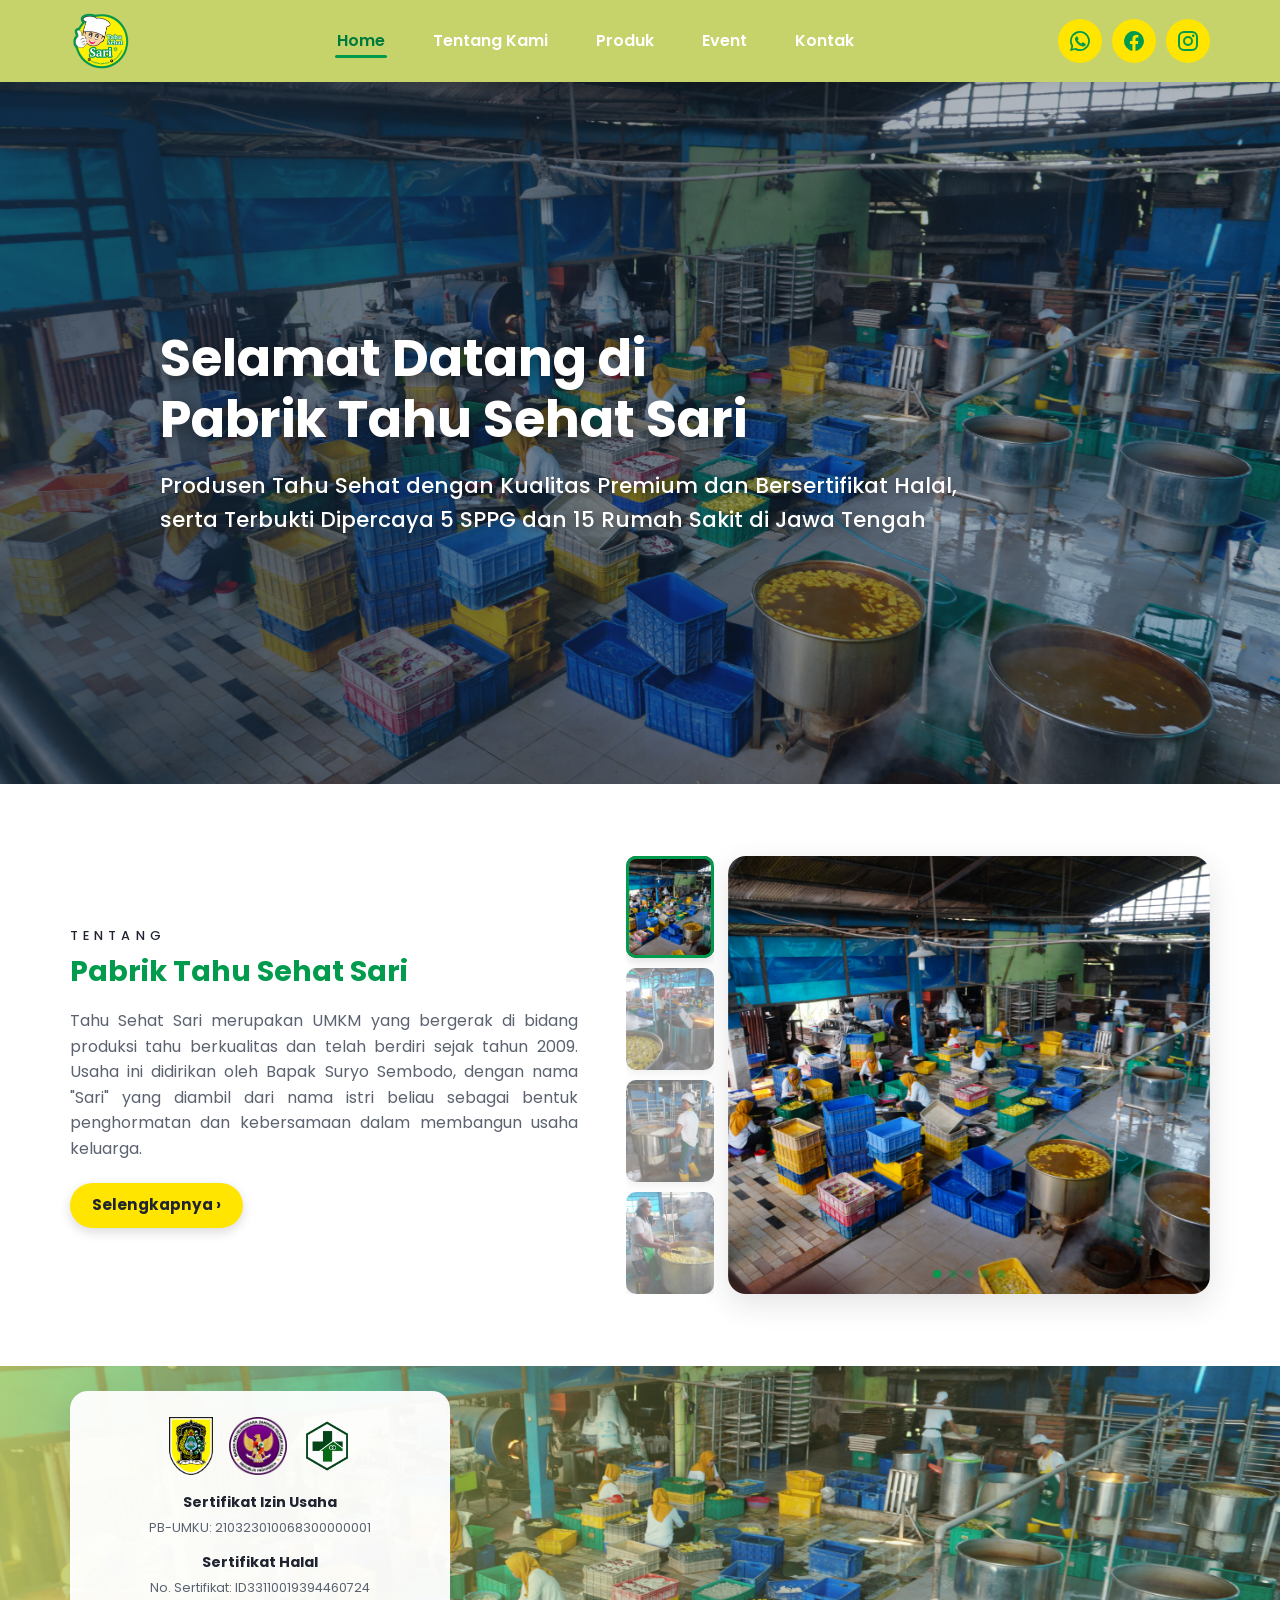
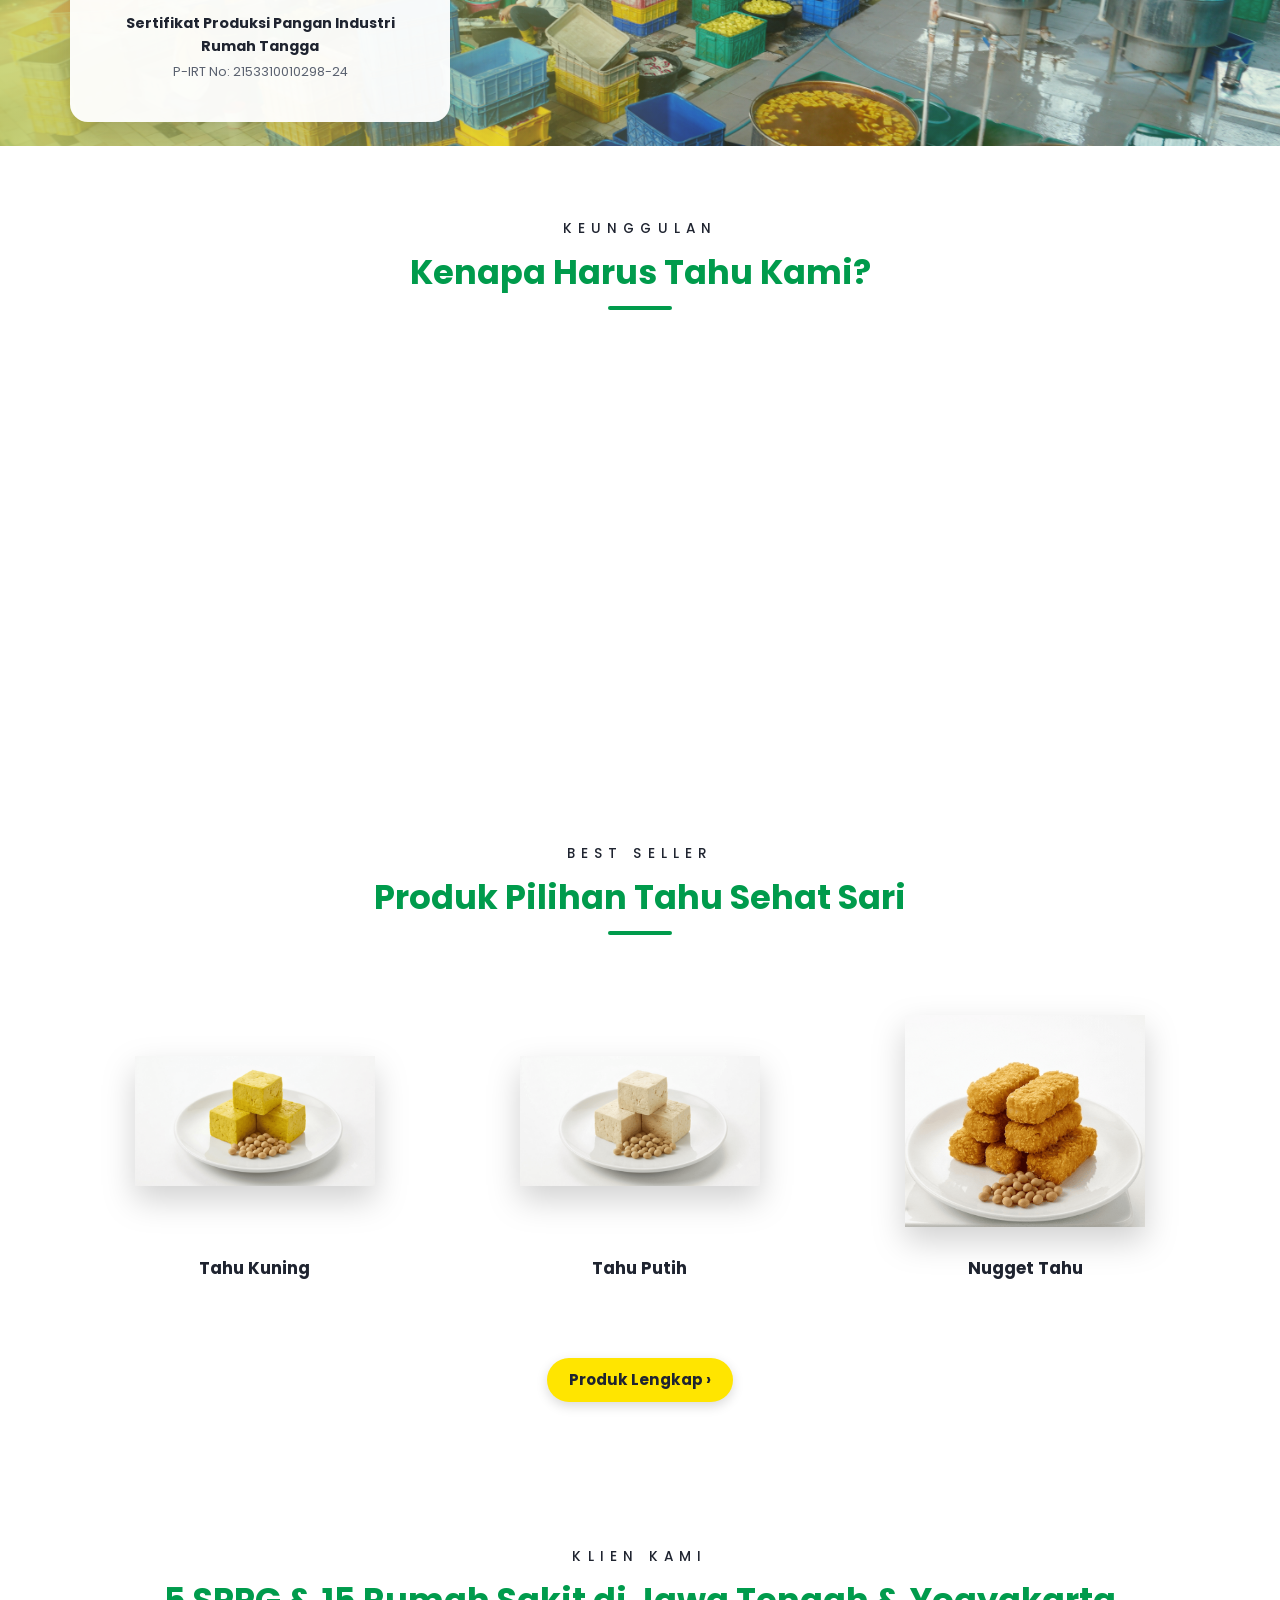
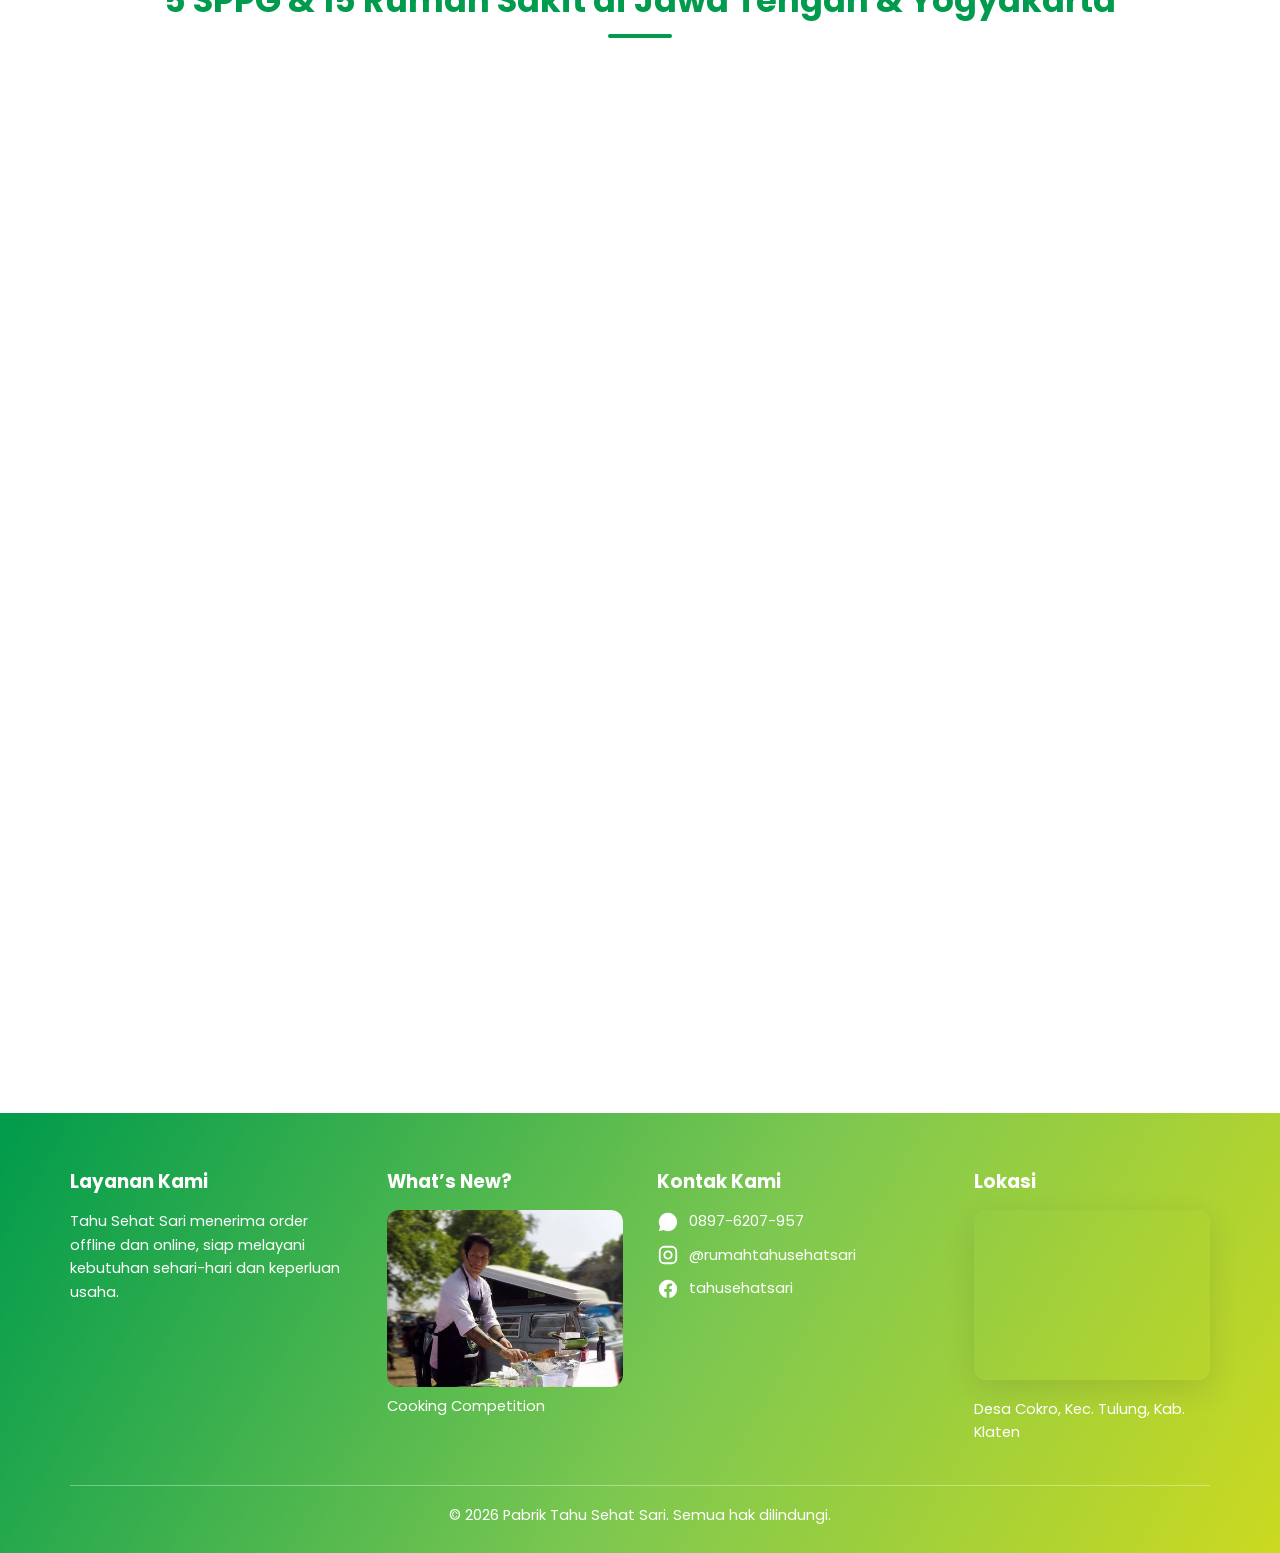
<file: index.html>
<!DOCTYPE html>
<html lang="id">

<head>
  <meta charset="UTF-8" />
  <meta name="viewport" content="width=device-width, initial-scale=1.0" />
  <title>Pabrik Tahu Sehat Sari — Produsen Tahu Sehat Klaten</title>
  <meta name="description"
    content="Pabrik Tahu Sehat Sari, produsen tahu sehat berkualitas premium dan bersertifikat halal di Klaten, Jawa Tengah." />

  <link rel="icon" type="image/png" href="assets/logo-transparent.png" />
  <link rel="preconnect" href="https://fonts.googleapis.com" />
  <link rel="preconnect" href="https://fonts.gstatic.com" crossorigin />
  <link href="https://fonts.googleapis.com/css2?family=Poppins:wght@400;500;600;700&display=swap" rel="stylesheet" />
  <link rel="stylesheet" href="https://cdn.jsdelivr.net/npm/swiper@11/swiper-bundle.min.css" />
  <link rel="stylesheet" href="css/style.css" />
</head>

<body>

  <!-- ================= NAVBAR ================= -->
  <header class="navbar">
    <div class="container navbar__inner">
      <a href="index.html" class="navbar__logo" aria-label="Beranda Tahu Sehat Sari">
        <img src="assets/logo-transparent.png" alt="Logo Tahu Sehat Sari" />
      </a>

      <button class="navbar__toggle" aria-label="Buka menu navigasi" aria-expanded="false">
        <span></span><span></span><span></span>
      </button>

      <nav aria-label="Navigasi utama">
        <ul class="navbar__menu">
          <li><a href="index.html" class="navbar__link active">Home</a></li>
          <li><a href="tentang-kami.html" class="navbar__link">Tentang Kami</a></li>
          <li><a href="produk.html" class="navbar__link">Produk</a></li>
          <li><a href="event.html" class="navbar__link">Event</a></li>
          <li><a href="kontak.html" class="navbar__link">Kontak</a></li>
        </ul>
      </nav>

      <div class="navbar__socials">
        <a class="social-btn" href="https://wa.me/628976207957" target="_blank" rel="noopener" aria-label="WhatsApp">
          <svg viewBox="0 0 24 24" fill="currentColor">
            <path
              d="M12 2a10 10 0 0 0-8.6 15.1L2 22l5-1.3A10 10 0 1 0 12 2Zm0 18.2a8.2 8.2 0 0 1-4.2-1.1l-.3-.2-3 .8.8-2.9-.2-.3A8.2 8.2 0 1 1 12 20.2Zm4.5-6.1c-.2-.1-1.5-.7-1.7-.8-.2-.1-.4-.1-.5.1-.2.2-.6.8-.8 1-.1.2-.3.2-.5.1a6.7 6.7 0 0 1-3.3-2.9c-.3-.4.3-.4.7-1.3.1-.2 0-.4 0-.5l-.8-1.8c-.2-.5-.4-.4-.5-.4h-.5c-.2 0-.5.1-.7.3-.2.3-.9.9-.9 2.2s.9 2.5 1.1 2.7c.1.2 1.9 2.9 4.5 4 1.7.8 2.4.8 3.2.7.5-.1 1.5-.6 1.7-1.2.2-.6.2-1.1.2-1.2 0-.1-.2-.2-.5-.3Z" />
          </svg>
        </a>
        <a class="social-btn" href="https://facebook.com/tahusehatsari" target="_blank" rel="noopener"
          aria-label="Facebook">
          <svg viewBox="0 0 24 24" fill="currentColor">
            <path
              d="M22 12a10 10 0 1 0-11.6 9.9v-7H7.9V12h2.5V9.8c0-2.5 1.5-3.9 3.8-3.9 1.1 0 2.2.2 2.2.2v2.5h-1.3c-1.2 0-1.6.8-1.6 1.6V12h2.8l-.4 2.9h-2.4v7A10 10 0 0 0 22 12Z" />
          </svg>
        </a>
        <a class="social-btn" href="https://instagram.com/rumahtahusehatsari" target="_blank" rel="noopener"
          aria-label="Instagram">
          <svg viewBox="0 0 24 24" fill="none" stroke="currentColor" stroke-width="2">
            <rect x="3" y="3" width="18" height="18" rx="5" />
            <circle cx="12" cy="12" r="4" />
            <circle cx="17.2" cy="6.8" r="1.3" fill="currentColor" stroke="none" />
          </svg>
        </a>
      </div>
    </div>
  </header>

  <main>
    <!-- ================= HERO ================= -->
    <section class="hero">
      <div class="swiper hero__swiper" aria-hidden="true">
        <div class="swiper-wrapper">
          <div class="swiper-slide"><img src="assets/home/DSC08852.jpg" alt="" loading="eager" /></div>
          <div class="swiper-slide"><img src="assets/home/DSC08879.jpg" alt="" loading="lazy" /></div>
          <div class="swiper-slide"><img src="assets/home/DSC08883.jpg" alt="" loading="lazy" /></div>
          <div class="swiper-slide"><img src="assets/home/DSC08884.jpg" alt="" loading="lazy" /></div>
          <div class="swiper-slide"><img src="assets/home/DSC08902.jpg" alt="" loading="lazy" /></div>
        </div>
      </div>

      <div class="container hero__content reveal visible">
        <h1 class="hero__title">Selamat Datang di<br />Pabrik Tahu Sehat Sari</h1>
        <p class="hero__subtitle">
          Produsen Tahu Sehat dengan Kualitas Premium dan Bersertifikat Halal,<br class="hero__br" />
          serta Terbukti Dipercaya 5 SPPG dan 15 Rumah Sakit di Jawa Tengah
        </p>
      </div>
    </section>

    <!-- ================= TENTANG SINGKAT ================= -->
    <section class="section about-brief">
      <div class="container about-brief__grid">
        <div class="reveal">
          <span class="about-brief__eyebrow">Tentang</span>
          <h2 class="about-brief__title">Pabrik Tahu Sehat Sari</h2>
          <p class="about-brief__text">
            Tahu Sehat Sari merupakan UMKM yang bergerak di bidang produksi tahu
            berkualitas dan telah berdiri sejak tahun 2009. Usaha ini didirikan oleh
            Bapak Suryo Sembodo, dengan nama "Sari" yang diambil dari nama istri
            beliau sebagai bentuk penghormatan dan kebersamaan dalam membangun
            usaha keluarga.
          </p>
          <a href="tentang-kami.html" class="btn">Selengkapnya &rsaquo;</a>
        </div>

        <div class="about-brief__media reveal">
          <div class="swiper about-brief__thumbs" aria-label="Thumbnail galeri pabrik">
            <div class="swiper-wrapper">
              <div class="swiper-slide"><img src="assets/home/DSC08852.jpg" alt="" loading="lazy" /></div>
              <div class="swiper-slide"><img src="assets/home/DSC08879.jpg" alt="" loading="lazy" /></div>
              <div class="swiper-slide"><img src="assets/home/DSC08883.jpg" alt="" loading="lazy" /></div>
              <div class="swiper-slide"><img src="assets/home/DSC08884.jpg" alt="" loading="lazy" /></div>
              <div class="swiper-slide"><img src="assets/home/DSC08902.jpg" alt="" loading="lazy" /></div>
            </div>
          </div>

          <div class="swiper about-brief__swiper">
            <div class="swiper-wrapper">
              <div class="swiper-slide"><img src="assets/home/DSC08852.jpg"
                  alt="Proses produksi tahu di Pabrik Tahu Sehat Sari" loading="lazy" /></div>
              <div class="swiper-slide"><img src="assets/home/DSC08879.jpg" alt="Suasana pabrik tahu" loading="lazy" />
              </div>
              <div class="swiper-slide"><img src="assets/home/DSC08883.jpg" alt="Pengemasan tahu" loading="lazy" />
              </div>
              <div class="swiper-slide"><img src="assets/home/DSC08884.jpg" alt="Produksi tahu segar" loading="lazy" />
              </div>
              <div class="swiper-slide"><img src="assets/home/DSC08902.jpg" alt="Area produksi tahu" loading="lazy" />
              </div>
            </div>
            <div class="swiper-pagination"></div>
          </div>
        </div>
      </div>
    </section>

    <!-- ================= BANNER SERTIFIKAT ================= -->
    <section class="cert-banner">
      <img class="cert-banner__bg" src="assets/home/DSC08852.jpg" alt="" loading="lazy" />
      <div class="container">
        <div class="cert-card reveal">
          <div class="cert-card__logos">
            <img src="assets/logo-klaten.png" alt="Logo Izin Usaha" loading="lazy"
              onerror="this.style.display='none'" />
            <img src="assets/logo-bpjph.webp" alt="Logo Halal" loading="lazy" onerror="this.style.display='none'" />
            <img src="assets/logo-dinkes.png" alt="Logo Dinkes" loading="lazy" onerror="this.style.display='none'" />
          </div>
          <div class="cert-card__item">
            <strong>Sertifikat Izin Usaha</strong>
            <span>PB-UMKU: 210323010068300000001</span>
          </div>
          <div class="cert-card__item">
            <strong>Sertifikat Halal</strong>
            <span>No. Sertifikat: ID33110019394460724</span>
          </div>
          <div class="cert-card__item">
            <strong>Sertifikat Produksi Pangan Industri Rumah Tangga</strong>
            <span>P-IRT No: 2153310010298-24</span>
          </div>
        </div>
      </div>
    </section>

    <!-- ================= KEUNGGULAN ================= -->
    <section class="section features">
      <div class="container">
        <span class="section__eyebrow">Keunggulan</span>
        <h2 class="section__title section__title--underline">Kenapa Harus Tahu Kami?</h2>

        <div class="features__grid">
          <article class="feature-card reveal">
            <div class="feature-card__img"><img src="assets/tahu-kuning.jpeg" alt="Tahu kuning" loading="lazy" /></div>
            <h3>Higienis &amp; Tersertifikasi</h3>
            <p>Sehat tanpa bahan pengawet dan memiliki sertifikat Depkes, Halal MUI, dan uji laboratorium akademisi.</p>
          </article>
          <article class="feature-card reveal">
            <div class="feature-card__img"><img src="assets/tahu-putih.jpeg" alt="Tahu putih" loading="lazy" /></div>
            <h3>Tekstur Lembut Alami</h3>
            <p>Tahu memiliki tekstur lembut yang khas dan dibuat menggunakan sumber mata air langsung yang kaya mineral.
            </p>
          </article>
          <article class="feature-card reveal">
            <div class="feature-card__img"><img src="assets/home/DSC08883.jpg" alt="Tenaga produksi terlatih"
                loading="lazy" /></div>
            <h3>Tenaga Produksi Terlatih</h3>
            <p>Diproduksi langsung oleh koki dan pengrajin tahu berpengalaman dan melalui proses pelatihan yang ketat
              sebelum bekerja.</p>
          </article>
          <article class="feature-card reveal">
            <div class="feature-card__img"><img src="assets/home/DSC08902.jpg" alt="Pengemasan steril" loading="lazy" />
            </div>
            <h3>Pengemasan Steril &amp; Aman</h3>
            <p>Menggunakan plastik standar food grade dan proses pengemasan wajib menggunakan masker dan sarung tangan
              steril.</p>
          </article>
        </div>
      </div>
    </section>

    <!-- ================= BEST SELLER ================= -->
    <section class="section products">
      <div class="container">
        <span class="section__eyebrow">Best Seller</span>
        <h2 class="section__title section__title--underline">Produk Pilihan Tahu Sehat Sari</h2>

        <div class="swiper products__swiper">
          <div class="swiper-wrapper">
            <div class="swiper-slide">
              <article class="product-card">
                <img src="assets/gambar-tahu/tahu kuning.png" alt="Tahu Kuning" loading="lazy" />
                <h3>Tahu Kuning</h3>
              </article>
            </div>
            <div class="swiper-slide">
              <article class="product-card">
                <img src="assets/gambar-tahu/tahu putih.png" alt="Tahu Putih" loading="lazy" />
                <h3>Tahu Putih</h3>
              </article>
            </div>
            <div class="swiper-slide">
              <article class="product-card">
                <img src="assets/gambar-tahu/nugget tahu.png" alt="Nugget Tahu" loading="lazy" />
                <h3>Nugget Tahu</h3>
              </article>
            </div>
          </div>
          <div class="swiper-pagination"></div>
          <div class="swiper-button-prev"></div>
          <div class="swiper-button-next"></div>
        </div>

        <a href="produk.html" class="btn">Produk Lengkap &rsaquo;</a>
      </div>
    </section>

    <!-- ================= KLIEN ================= -->
    <section class="section clients">
      <div class="container">
        <span class="section__eyebrow">Klien Kami</span>
        <h2 class="section__title section__title--underline">5 SPPG &amp; 15 Rumah Sakit di Jawa Tengah &amp; Yogyakarta
        </h2>

        <div class="clients__logos reveal">
          <img src="assets/logo-bgn.png" alt="Badan Gizi Nasional" loading="lazy" />
          <img src="assets/logo-kemenkes.png" alt="Lembaga terkait" loading="lazy"
            onerror="this.style.display='none'" />
        </div>

        <div class="clients__grid">
          <div class="client-group reveal">
            <span class="client-group__label">Satuan Pelayanan Pemenuhan Gizi</span>
            <ol>
              <li>SPPG Kabupaten Klaten</li>
              <li>SPPG Kabupaten Boyolali</li>
              <li>SPPG Kota Surakarta</li>
              <li>SPPG Kabupaten Sukoharjo</li>
              <li>SPPG Yogyakarta</li>
            </ol>
          </div>

          <div class="client-group reveal">
            <span class="client-group__label">Wilayah Kabupaten Klaten</span>
            <ol>
              <li>RS. Dr. Soeradji Tirtonegoro (Tegalyoso)</li>
              <li>RS. Islam</li>
              <li>RS. Bagas Waras</li>
              <li>RS. Cakra Husada</li>
            </ol>

            <span class="client-group__label">Wilayah Surakarta</span>
            <ol>
              <li>RSUD. dr. Moewardi</li>
              <li>RS. Islam Surakarta (Yarsis)</li>
              <li>RSUD. Bung Karno</li>
              <li>RS. Universitas Sebelas Maret</li>
              <li>RS. Jiwa Daerah Surakarta</li>
              <li>RSUD. Karanganyar</li>
              <li>RS. Jogjakarta Internasional Hospital</li>
              <li>RSUD. Fatmawati</li>
            </ol>

            <span class="client-group__label">Wilayah Boyolali</span>
            <ol>
              <li>RSUD. Pandan Arang Boyolali</li>
              <li>RS. Islam Boyolali</li>
            </ol>

            <span class="client-group__label">Wilayah Yogyakarta</span>
            <ol>
              <li>Rumah Sakit Umum Pusat dr. Sardjito</li>
            </ol>
          </div>
        </div>
      </div>
    </section>
  </main>

  <!-- ================= FOOTER ================= -->
  <footer class="footer">
    <div class="container footer__grid">
      <div>
        <h3>Layanan Kami</h3>
        <p>Tahu Sehat Sari menerima order offline dan online, siap melayani kebutuhan sehari-hari dan keperluan usaha.
        </p>
      </div>

      <div class="footer__news">
        <h3>What&rsquo;s New?</h3>
        <a href="event.html">
          <img src="assets/event/1a.jpg" alt="Cooking Competition" loading="lazy" />
          <p>Cooking Competition</p>
        </a>
      </div>

      <div>
        <h3>Kontak Kami</h3>
        <ul class="footer__contact">
          <li>
            <svg viewBox="0 0 24 24" fill="currentColor">
              <path d="M12 2a10 10 0 0 0-8.6 15.1L2 22l5-1.3A10 10 0 1 0 12 2Z" />
            </svg>
            <a href="https://wa.me/628976207957" target="_blank" rel="noopener">0897-6207-957</a>
          </li>
          <li>
            <svg viewBox="0 0 24 24" fill="none" stroke="currentColor" stroke-width="2">
              <rect x="3" y="3" width="18" height="18" rx="5" />
              <circle cx="12" cy="12" r="4" />
            </svg>
            <a href="https://instagram.com/rumahtahusehatsari" target="_blank" rel="noopener">@rumahtahusehatsari</a>
          </li>
          <li>
            <svg viewBox="0 0 24 24" fill="currentColor">
              <path
                d="M22 12a10 10 0 1 0-11.6 9.9v-7H7.9V12h2.5V9.8c0-2.5 1.5-3.9 3.8-3.9 1.1 0 2.2.2 2.2.2v2.5h-1.3c-1.2 0-1.6.8-1.6 1.6V12h2.8l-.4 2.9h-2.4v7A10 10 0 0 0 22 12Z" />
            </svg>
            <a href="https://facebook.com/tahusehatsari" target="_blank" rel="noopener">tahusehatsari</a>
          </li>
        </ul>
      </div>

      <div>
        <h3>Lokasi</h3>
        <iframe class="footer__map" title="Lokasi Pabrik Tahu Sehat Sari"
          src="https://www.google.com/maps?q=Pabrik+Tahu+Sari+Cokro+Tulung+Klaten&output=embed" loading="lazy"
          referrerpolicy="no-referrer-when-downgrade"></iframe>
        <p style="margin-top:10px">Desa Cokro, Kec. Tulung, Kab. Klaten</p>
      </div>
    </div>

    <div class="container footer__bottom">
      <p>&copy; <span id="year"></span> Pabrik Tahu Sehat Sari. Semua hak dilindungi.</p>
    </div>
  </footer>

  <script src="https://cdn.jsdelivr.net/npm/swiper@11/swiper-bundle.min.js"></script>
  <script src="js/main.js"></script>
</body>

</html>
</file>
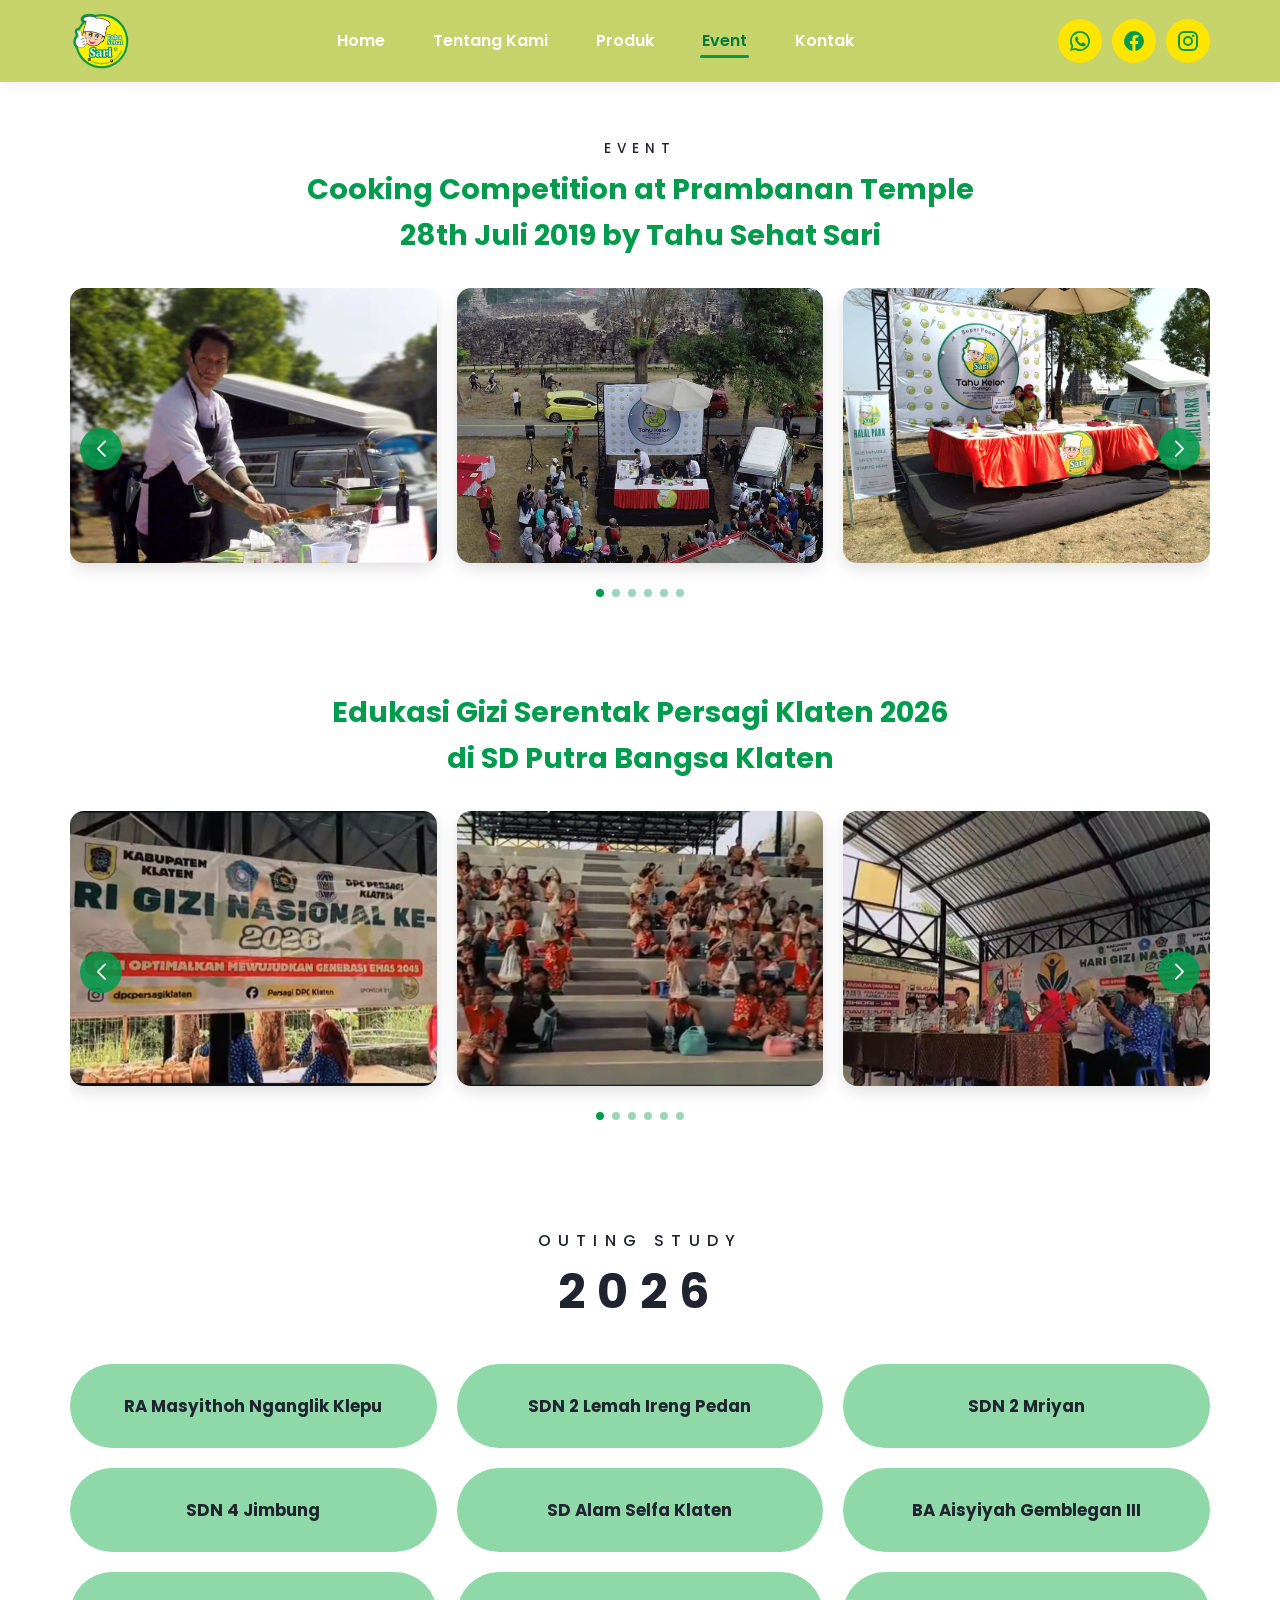
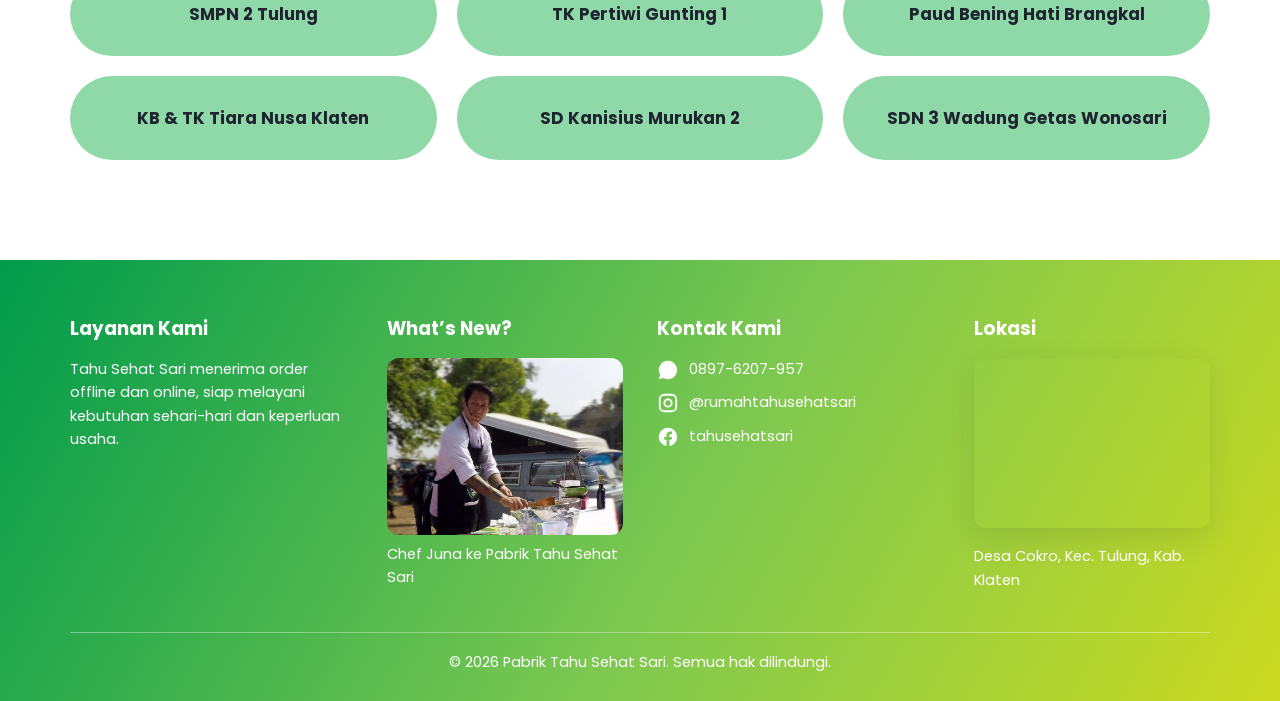
<file: event.html>
<!DOCTYPE html>
<html lang="id">
<head>
  <meta charset="UTF-8" />
  <meta name="viewport" content="width=device-width, initial-scale=1.0" />
  <title>Event — Pabrik Tahu Sehat Sari</title>
  <meta name="description" content="Kegiatan dan event Tahu Sehat Sari: cooking competition, edukasi gizi, dan outing study 2026." />

  <link rel="icon" type="image/png" href="assets/logo-transparent.png" />
  <link rel="preconnect" href="https://fonts.googleapis.com" />
  <link rel="preconnect" href="https://fonts.gstatic.com" crossorigin />
  <link href="https://fonts.googleapis.com/css2?family=Poppins:wght@400;500;600;700&display=swap" rel="stylesheet" />
  <link rel="stylesheet" href="https://cdn.jsdelivr.net/npm/swiper@11/swiper-bundle.min.css" />
  <link rel="stylesheet" href="css/style.css" />
</head>
<body>

  <!-- ================= NAVBAR ================= -->
  <header class="navbar">
    <div class="container navbar__inner">
      <a href="index.html" class="navbar__logo" aria-label="Beranda Tahu Sehat Sari">
        <img src="assets/logo-transparent.png" alt="Logo Tahu Sehat Sari" />
      </a>

      <button class="navbar__toggle" aria-label="Buka menu navigasi" aria-expanded="false">
        <span></span><span></span><span></span>
      </button>

      <nav aria-label="Navigasi utama">
        <ul class="navbar__menu">
          <li><a href="index.html" class="navbar__link">Home</a></li>
          <li><a href="tentang-kami.html" class="navbar__link">Tentang Kami</a></li>
          <li><a href="produk.html" class="navbar__link">Produk</a></li>
          <li><a href="event.html" class="navbar__link active">Event</a></li>
          <li><a href="kontak.html" class="navbar__link">Kontak</a></li>
        </ul>
      </nav>

      <div class="navbar__socials">
        <a class="social-btn" href="https://wa.me/628976207957" target="_blank" rel="noopener" aria-label="WhatsApp">
          <svg viewBox="0 0 24 24" fill="currentColor"><path d="M12 2a10 10 0 0 0-8.6 15.1L2 22l5-1.3A10 10 0 1 0 12 2Zm0 18.2a8.2 8.2 0 0 1-4.2-1.1l-.3-.2-3 .8.8-2.9-.2-.3A8.2 8.2 0 1 1 12 20.2Zm4.5-6.1c-.2-.1-1.5-.7-1.7-.8-.2-.1-.4-.1-.5.1-.2.2-.6.8-.8 1-.1.2-.3.2-.5.1a6.7 6.7 0 0 1-3.3-2.9c-.3-.4.3-.4.7-1.3.1-.2 0-.4 0-.5l-.8-1.8c-.2-.5-.4-.4-.5-.4h-.5c-.2 0-.5.1-.7.3-.2.3-.9.9-.9 2.2s.9 2.5 1.1 2.7c.1.2 1.9 2.9 4.5 4 1.7.8 2.4.8 3.2.7.5-.1 1.5-.6 1.7-1.2.2-.6.2-1.1.2-1.2 0-.1-.2-.2-.5-.3Z"/></svg>
        </a>
        <a class="social-btn" href="https://facebook.com/tahusehatsari" target="_blank" rel="noopener" aria-label="Facebook">
          <svg viewBox="0 0 24 24" fill="currentColor"><path d="M22 12a10 10 0 1 0-11.6 9.9v-7H7.9V12h2.5V9.8c0-2.5 1.5-3.9 3.8-3.9 1.1 0 2.2.2 2.2.2v2.5h-1.3c-1.2 0-1.6.8-1.6 1.6V12h2.8l-.4 2.9h-2.4v7A10 10 0 0 0 22 12Z"/></svg>
        </a>
        <a class="social-btn" href="https://instagram.com/rumahtahusehatsari" target="_blank" rel="noopener" aria-label="Instagram">
          <svg viewBox="0 0 24 24" fill="none" stroke="currentColor" stroke-width="2"><rect x="3" y="3" width="18" height="18" rx="5"/><circle cx="12" cy="12" r="4"/><circle cx="17.2" cy="6.8" r="1.3" fill="currentColor" stroke="none"/></svg>
        </a>
      </div>
    </div>
  </header>

  <main>
    <!-- ================= EVENT 1: COOKING COMPETITION ================= -->
    <section class="event-section">
      <div class="container">
        <span class="section__eyebrow">Event</span>
        <h1 class="event-section__title">
          Cooking Competition at Prambanan Temple<br />
          28th Juli 2019 by Tahu Sehat Sari
        </h1>

        <div class="swiper gallery-swiper">
          <div class="swiper-wrapper">
            <div class="swiper-slide"><img src="assets/event/1a.jpg" alt="Chef Juna memasak di Prambanan" loading="eager" /></div>
            <div class="swiper-slide"><img src="assets/event/1b.jpg" alt="Suasana cooking competition dari atas" loading="lazy" /></div>
            <div class="swiper-slide"><img src="assets/event/1c.jpg" alt="Panggung utama Tahu Kelor Sari" loading="lazy" /></div>
            <div class="swiper-slide"><img src="assets/event/1d.jpg" alt="Demo masak Tahu Sehat Sari" loading="lazy" /></div>
            <div class="swiper-slide"><img src="assets/event/1e.jpg" alt="Peserta cooking competition" loading="lazy" /></div>
            <div class="swiper-slide"><img src="assets/event/1f.jpg" alt="Gerbang acara di kawasan Prambanan" loading="lazy" /></div>
          </div>
          <div class="swiper-pagination"></div>
          <div class="swiper-button-prev"></div>
          <div class="swiper-button-next"></div>
        </div>
      </div>
    </section>

    <!-- ================= EVENT 2: EDUKASI GIZI ================= -->
    <section class="event-section">
      <div class="container">
        <h2 class="event-section__title">
          Edukasi Gizi Serentak Persagi Klaten 2026<br />
          di SD Putra Bangsa Klaten
        </h2>

        <div class="swiper gallery-swiper">
          <div class="swiper-wrapper">
            <div class="swiper-slide"><img src="assets/event/2a.jpg" alt="Spanduk Hari Gizi Nasional 2026" loading="lazy" /></div>
            <div class="swiper-slide"><img src="assets/event/2b.jpg" alt="Peserta edukasi gizi" loading="lazy" /></div>
            <div class="swiper-slide"><img src="assets/event/2c.jpg" alt="Panitia dan tamu undangan" loading="lazy" /></div>
            <div class="swiper-slide"><img src="assets/event/2d.jpg" alt="Banner acara Hari Gizi Nasional" loading="lazy" /></div>
            <div class="swiper-slide"><img src="assets/event/2e.jpg" alt="Kegiatan bersama siswa" loading="lazy" /></div>
            <div class="swiper-slide"><img src="assets/event/2f.jpg" alt="Pembagian paket makanan sehat" loading="lazy" /></div>
          </div>
          <div class="swiper-pagination"></div>
          <div class="swiper-button-prev"></div>
          <div class="swiper-button-next"></div>
        </div>
      </div>
    </section>

    <!-- ================= OUTING STUDY 2026 ================= -->
    <section class="section outing">
      <div class="container">
        <span class="outing__eyebrow">OUTING&nbsp;STUDY</span>
        <p class="outing__year">2026</p>

        <div class="outing__grid">
          <div class="outing__pill reveal">RA Masyithoh Nganglik Klepu</div>
          <div class="outing__pill reveal">SDN 2 Lemah Ireng Pedan</div>
          <div class="outing__pill reveal">SDN 2 Mriyan</div>
          <div class="outing__pill reveal">SDN 4 Jimbung</div>
          <div class="outing__pill reveal">SD Alam Selfa Klaten</div>
          <div class="outing__pill reveal">BA Aisyiyah Gemblegan III</div>
          <div class="outing__pill reveal">SMPN 2 Tulung</div>
          <div class="outing__pill reveal">TK Pertiwi Gunting 1</div>
          <div class="outing__pill reveal">Paud Bening Hati Brangkal</div>
          <div class="outing__pill reveal">KB &amp; TK Tiara Nusa Klaten</div>
          <div class="outing__pill reveal">SD Kanisius Murukan 2</div>
          <div class="outing__pill reveal">SDN 3 Wadung Getas Wonosari</div>
        </div>
      </div>
    </section>
  </main>

  <!-- ================= FOOTER ================= -->
  <footer class="footer">
    <div class="container footer__grid">
      <div>
        <h3>Layanan Kami</h3>
        <p>Tahu Sehat Sari menerima order offline dan online, siap melayani kebutuhan sehari-hari dan keperluan usaha.</p>
      </div>

      <div class="footer__news">
        <h3>What&rsquo;s New?</h3>
        <a href="event.html">
          <img src="assets/event/1a.jpg" alt="Chef Juna ke Pabrik Tahu Sehat Sari" loading="lazy" />
          <p>Chef Juna ke Pabrik Tahu Sehat Sari</p>
        </a>
      </div>

      <div>
        <h3>Kontak Kami</h3>
        <ul class="footer__contact">
          <li>
            <svg viewBox="0 0 24 24" fill="currentColor"><path d="M12 2a10 10 0 0 0-8.6 15.1L2 22l5-1.3A10 10 0 1 0 12 2Z"/></svg>
            <a href="https://wa.me/628976207957" target="_blank" rel="noopener">0897-6207-957</a>
          </li>
          <li>
            <svg viewBox="0 0 24 24" fill="none" stroke="currentColor" stroke-width="2"><rect x="3" y="3" width="18" height="18" rx="5"/><circle cx="12" cy="12" r="4"/></svg>
            <a href="https://instagram.com/rumahtahusehatsari" target="_blank" rel="noopener">@rumahtahusehatsari</a>
          </li>
          <li>
            <svg viewBox="0 0 24 24" fill="currentColor"><path d="M22 12a10 10 0 1 0-11.6 9.9v-7H7.9V12h2.5V9.8c0-2.5 1.5-3.9 3.8-3.9 1.1 0 2.2.2 2.2.2v2.5h-1.3c-1.2 0-1.6.8-1.6 1.6V12h2.8l-.4 2.9h-2.4v7A10 10 0 0 0 22 12Z"/></svg>
            <a href="https://facebook.com/tahusehatsari" target="_blank" rel="noopener">tahusehatsari</a>
          </li>
        </ul>
      </div>

      <div>
        <h3>Lokasi</h3>
        <iframe class="footer__map" title="Lokasi Pabrik Tahu Sehat Sari"
          src="https://www.google.com/maps?q=Pabrik+Tahu+Sari+Cokro+Tulung+Klaten&output=embed"
          loading="lazy" referrerpolicy="no-referrer-when-downgrade"></iframe>
        <p style="margin-top:10px">Desa Cokro, Kec. Tulung, Kab. Klaten</p>
      </div>
    </div>

    <div class="container footer__bottom">
      <p>&copy; <span id="year"></span> Pabrik Tahu Sehat Sari. Semua hak dilindungi.</p>
    </div>
  </footer>

  <script src="https://cdn.jsdelivr.net/npm/swiper@11/swiper-bundle.min.js"></script>
  <script src="js/main.js"></script>
</body>
</html>
</file>
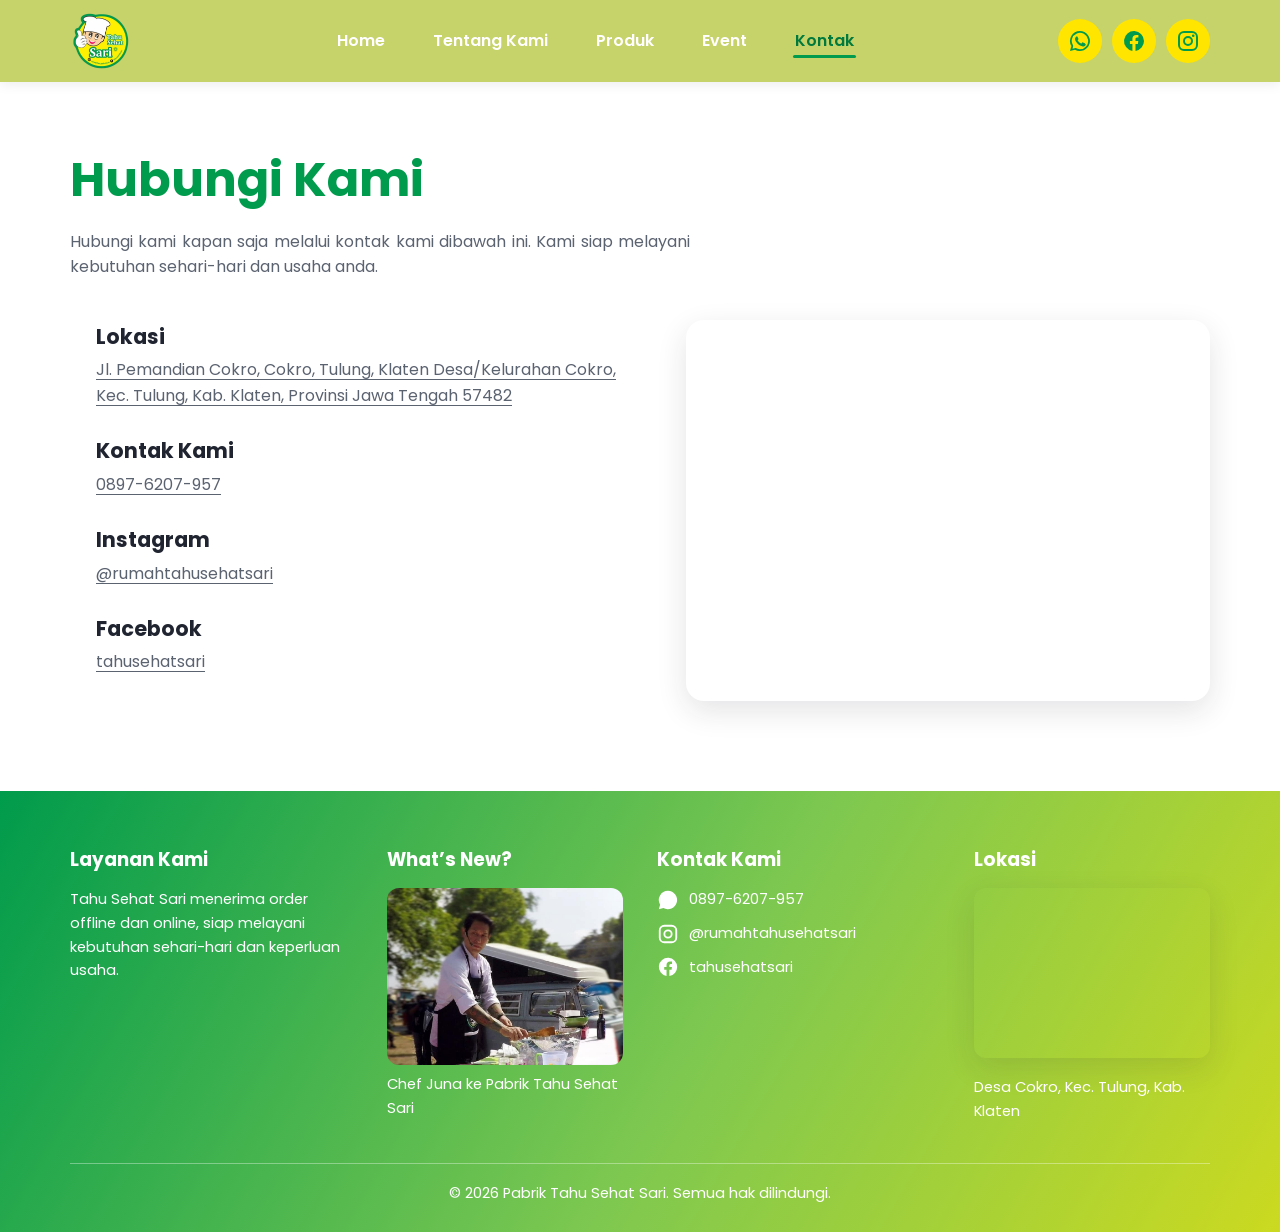
<file: kontak.html>
<!DOCTYPE html>
<html lang="id">
<head>
  <meta charset="UTF-8" />
  <meta name="viewport" content="width=device-width, initial-scale=1.0" />
  <title>Kontak — Pabrik Tahu Sehat Sari</title>
  <meta name="description" content="Hubungi Pabrik Tahu Sehat Sari di Cokro, Tulung, Klaten melalui WhatsApp, Instagram, atau Facebook." />

  <link rel="icon" type="image/png" href="assets/logo-transparent.png" />
  <link rel="preconnect" href="https://fonts.googleapis.com" />
  <link rel="preconnect" href="https://fonts.gstatic.com" crossorigin />
  <link href="https://fonts.googleapis.com/css2?family=Poppins:wght@400;500;600;700&display=swap" rel="stylesheet" />
  <link rel="stylesheet" href="https://cdn.jsdelivr.net/npm/swiper@11/swiper-bundle.min.css" />
  <link rel="stylesheet" href="css/style.css" />
</head>
<body>

  <!-- ================= NAVBAR ================= -->
  <header class="navbar">
    <div class="container navbar__inner">
      <a href="index.html" class="navbar__logo" aria-label="Beranda Tahu Sehat Sari">
        <img src="assets/logo-transparent.png" alt="Logo Tahu Sehat Sari" />
      </a>

      <button class="navbar__toggle" aria-label="Buka menu navigasi" aria-expanded="false">
        <span></span><span></span><span></span>
      </button>

      <nav aria-label="Navigasi utama">
        <ul class="navbar__menu">
          <li><a href="index.html" class="navbar__link">Home</a></li>
          <li><a href="tentang-kami.html" class="navbar__link">Tentang Kami</a></li>
          <li><a href="produk.html" class="navbar__link">Produk</a></li>
          <li><a href="event.html" class="navbar__link">Event</a></li>
          <li><a href="kontak.html" class="navbar__link active">Kontak</a></li>
        </ul>
      </nav>

      <div class="navbar__socials">
        <a class="social-btn" href="https://wa.me/628976207957" target="_blank" rel="noopener" aria-label="WhatsApp">
          <svg viewBox="0 0 24 24" fill="currentColor"><path d="M12 2a10 10 0 0 0-8.6 15.1L2 22l5-1.3A10 10 0 1 0 12 2Zm0 18.2a8.2 8.2 0 0 1-4.2-1.1l-.3-.2-3 .8.8-2.9-.2-.3A8.2 8.2 0 1 1 12 20.2Zm4.5-6.1c-.2-.1-1.5-.7-1.7-.8-.2-.1-.4-.1-.5.1-.2.2-.6.8-.8 1-.1.2-.3.2-.5.1a6.7 6.7 0 0 1-3.3-2.9c-.3-.4.3-.4.7-1.3.1-.2 0-.4 0-.5l-.8-1.8c-.2-.5-.4-.4-.5-.4h-.5c-.2 0-.5.1-.7.3-.2.3-.9.9-.9 2.2s.9 2.5 1.1 2.7c.1.2 1.9 2.9 4.5 4 1.7.8 2.4.8 3.2.7.5-.1 1.5-.6 1.7-1.2.2-.6.2-1.1.2-1.2 0-.1-.2-.2-.5-.3Z"/></svg>
        </a>
        <a class="social-btn" href="https://facebook.com/tahusehatsari" target="_blank" rel="noopener" aria-label="Facebook">
          <svg viewBox="0 0 24 24" fill="currentColor"><path d="M22 12a10 10 0 1 0-11.6 9.9v-7H7.9V12h2.5V9.8c0-2.5 1.5-3.9 3.8-3.9 1.1 0 2.2.2 2.2.2v2.5h-1.3c-1.2 0-1.6.8-1.6 1.6V12h2.8l-.4 2.9h-2.4v7A10 10 0 0 0 22 12Z"/></svg>
        </a>
        <a class="social-btn" href="https://instagram.com/rumahtahusehatsari" target="_blank" rel="noopener" aria-label="Instagram">
          <svg viewBox="0 0 24 24" fill="none" stroke="currentColor" stroke-width="2"><rect x="3" y="3" width="18" height="18" rx="5"/><circle cx="12" cy="12" r="4"/><circle cx="17.2" cy="6.8" r="1.3" fill="currentColor" stroke="none"/></svg>
        </a>
      </div>
    </div>
  </header>

  <main>
    <!-- ================= HUBUNGI KAMI ================= -->
    <section class="contact">
      <div class="container">
        <h1 class="contact__title">Hubungi Kami</h1>
        <p class="contact__lead">
          Hubungi kami kapan saja melalui kontak kami dibawah ini.
          Kami siap melayani kebutuhan sehari-hari dan usaha anda.
        </p>

        <div class="contact__grid">
          <div>
            <div class="contact__item reveal visible">
              <h3>Lokasi</h3>
              <a href="https://www.google.com/maps/search/?api=1&query=Pabrik+Tahu+Sari+Cokro+Tulung+Klaten" target="_blank" rel="noopener">
                Jl. Pemandian Cokro, Cokro, Tulung, Klaten Desa/Kelurahan Cokro,
                Kec. Tulung, Kab. Klaten, Provinsi Jawa Tengah 57482
              </a>
            </div>

            <div class="contact__item reveal visible">
              <h3>Kontak Kami</h3>
              <a href="https://wa.me/628976207957" target="_blank" rel="noopener">0897-6207-957</a>
            </div>

            <div class="contact__item reveal visible">
              <h3>Instagram</h3>
              <a href="https://instagram.com/rumahtahusehatsari" target="_blank" rel="noopener">@rumahtahusehatsari</a>
            </div>

            <div class="contact__item reveal visible">
              <h3>Facebook</h3>
              <a href="https://facebook.com/tahusehatsari" target="_blank" rel="noopener">tahusehatsari</a>
            </div>
          </div>

          <iframe class="contact__map" title="Peta lokasi Pabrik Tahu Sehat Sari"
            src="https://www.google.com/maps?q=Pabrik+Tahu+Sari+Cokro+Tulung+Klaten&output=embed"
            loading="lazy" referrerpolicy="no-referrer-when-downgrade"></iframe>
        </div>
      </div>
    </section>
  </main>

  <!-- ================= FOOTER ================= -->
  <footer class="footer">
    <div class="container footer__grid">
      <div>
        <h3>Layanan Kami</h3>
        <p>Tahu Sehat Sari menerima order offline dan online, siap melayani kebutuhan sehari-hari dan keperluan usaha.</p>
      </div>

      <div class="footer__news">
        <h3>What&rsquo;s New?</h3>
        <a href="event.html">
          <img src="assets/event/1a.jpg" alt="Chef Juna ke Pabrik Tahu Sehat Sari" loading="lazy" />
          <p>Chef Juna ke Pabrik Tahu Sehat Sari</p>
        </a>
      </div>

      <div>
        <h3>Kontak Kami</h3>
        <ul class="footer__contact">
          <li>
            <svg viewBox="0 0 24 24" fill="currentColor"><path d="M12 2a10 10 0 0 0-8.6 15.1L2 22l5-1.3A10 10 0 1 0 12 2Z"/></svg>
            <a href="https://wa.me/628976207957" target="_blank" rel="noopener">0897-6207-957</a>
          </li>
          <li>
            <svg viewBox="0 0 24 24" fill="none" stroke="currentColor" stroke-width="2"><rect x="3" y="3" width="18" height="18" rx="5"/><circle cx="12" cy="12" r="4"/></svg>
            <a href="https://instagram.com/rumahtahusehatsari" target="_blank" rel="noopener">@rumahtahusehatsari</a>
          </li>
          <li>
            <svg viewBox="0 0 24 24" fill="currentColor"><path d="M22 12a10 10 0 1 0-11.6 9.9v-7H7.9V12h2.5V9.8c0-2.5 1.5-3.9 3.8-3.9 1.1 0 2.2.2 2.2.2v2.5h-1.3c-1.2 0-1.6.8-1.6 1.6V12h2.8l-.4 2.9h-2.4v7A10 10 0 0 0 22 12Z"/></svg>
            <a href="https://facebook.com/tahusehatsari" target="_blank" rel="noopener">tahusehatsari</a>
          </li>
        </ul>
      </div>

      <div>
        <h3>Lokasi</h3>
        <iframe class="footer__map" title="Lokasi Pabrik Tahu Sehat Sari"
          src="https://www.google.com/maps?q=Pabrik+Tahu+Sari+Cokro+Tulung+Klaten&output=embed"
          loading="lazy" referrerpolicy="no-referrer-when-downgrade"></iframe>
        <p style="margin-top:10px">Desa Cokro, Kec. Tulung, Kab. Klaten</p>
      </div>
    </div>

    <div class="container footer__bottom">
      <p>&copy; <span id="year"></span> Pabrik Tahu Sehat Sari. Semua hak dilindungi.</p>
    </div>
  </footer>

  <script src="https://cdn.jsdelivr.net/npm/swiper@11/swiper-bundle.min.js"></script>
  <script src="js/main.js"></script>
</body>
</html>
</file>
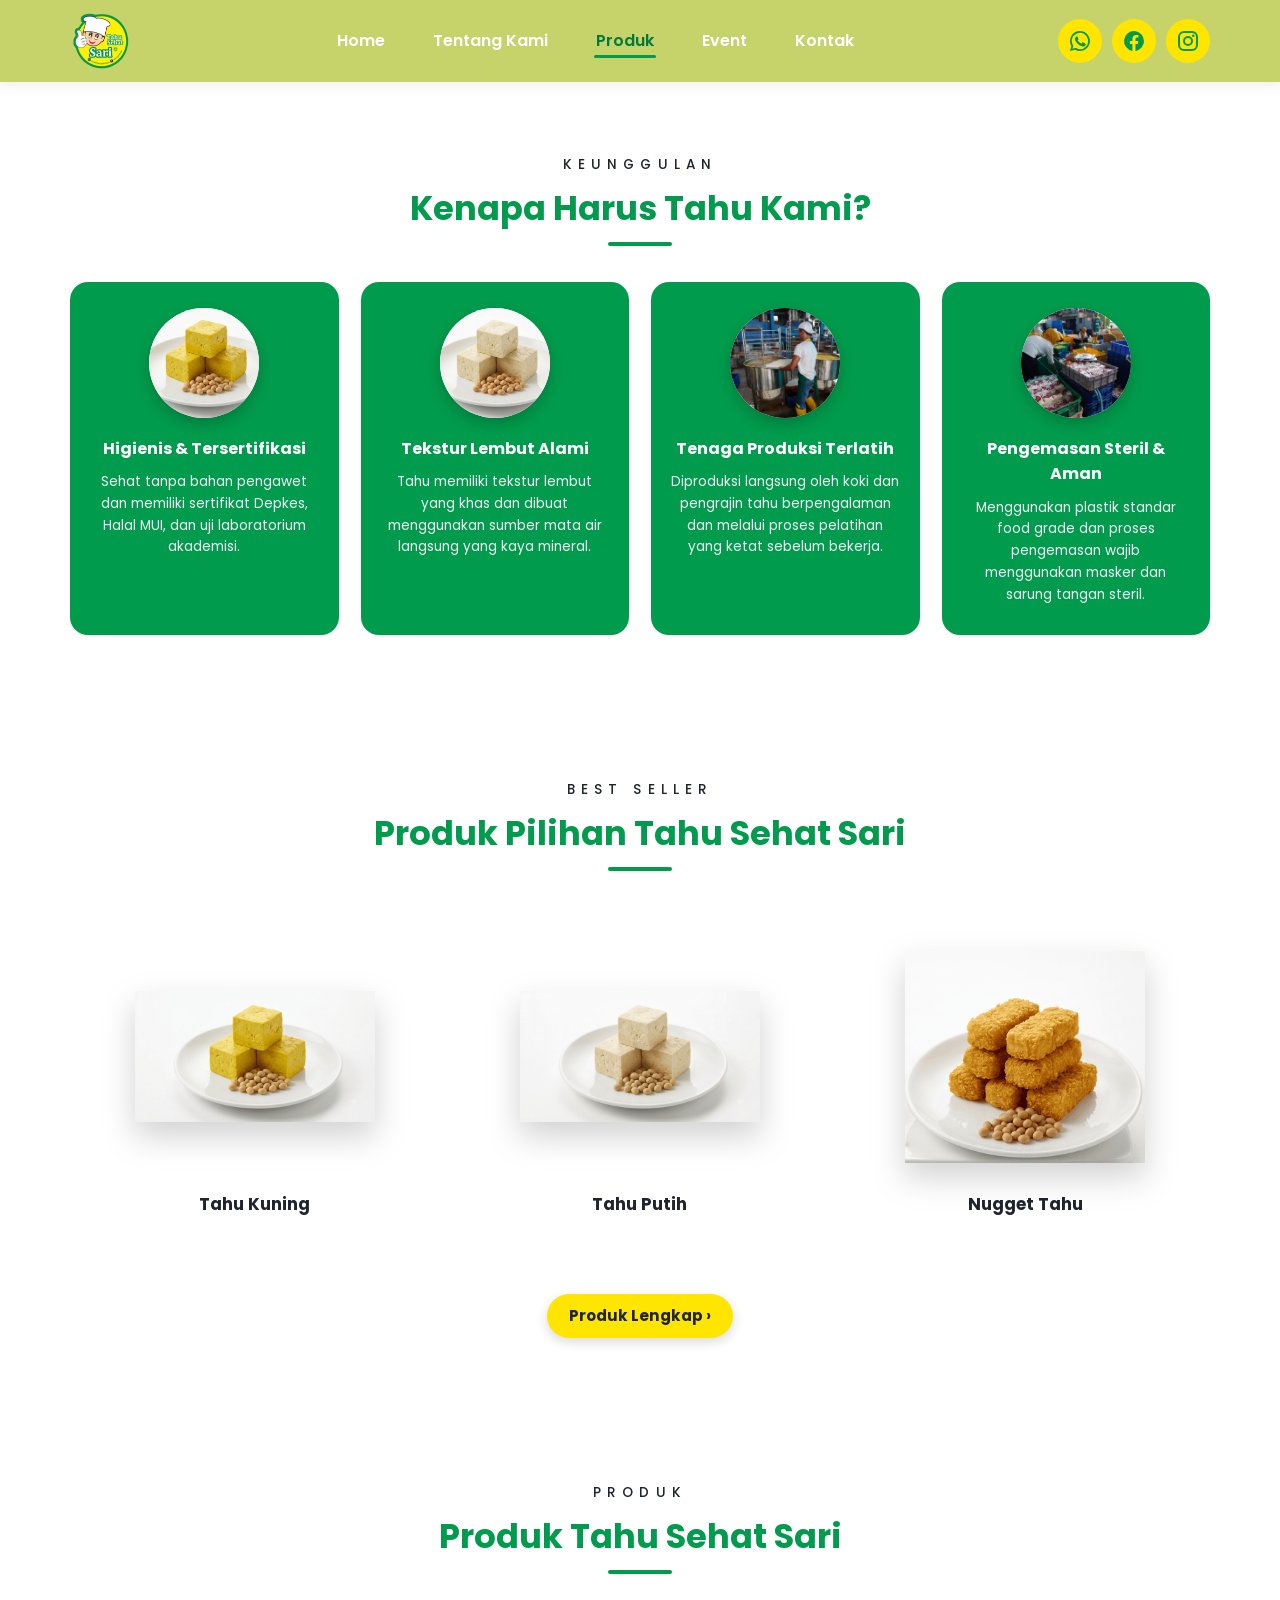
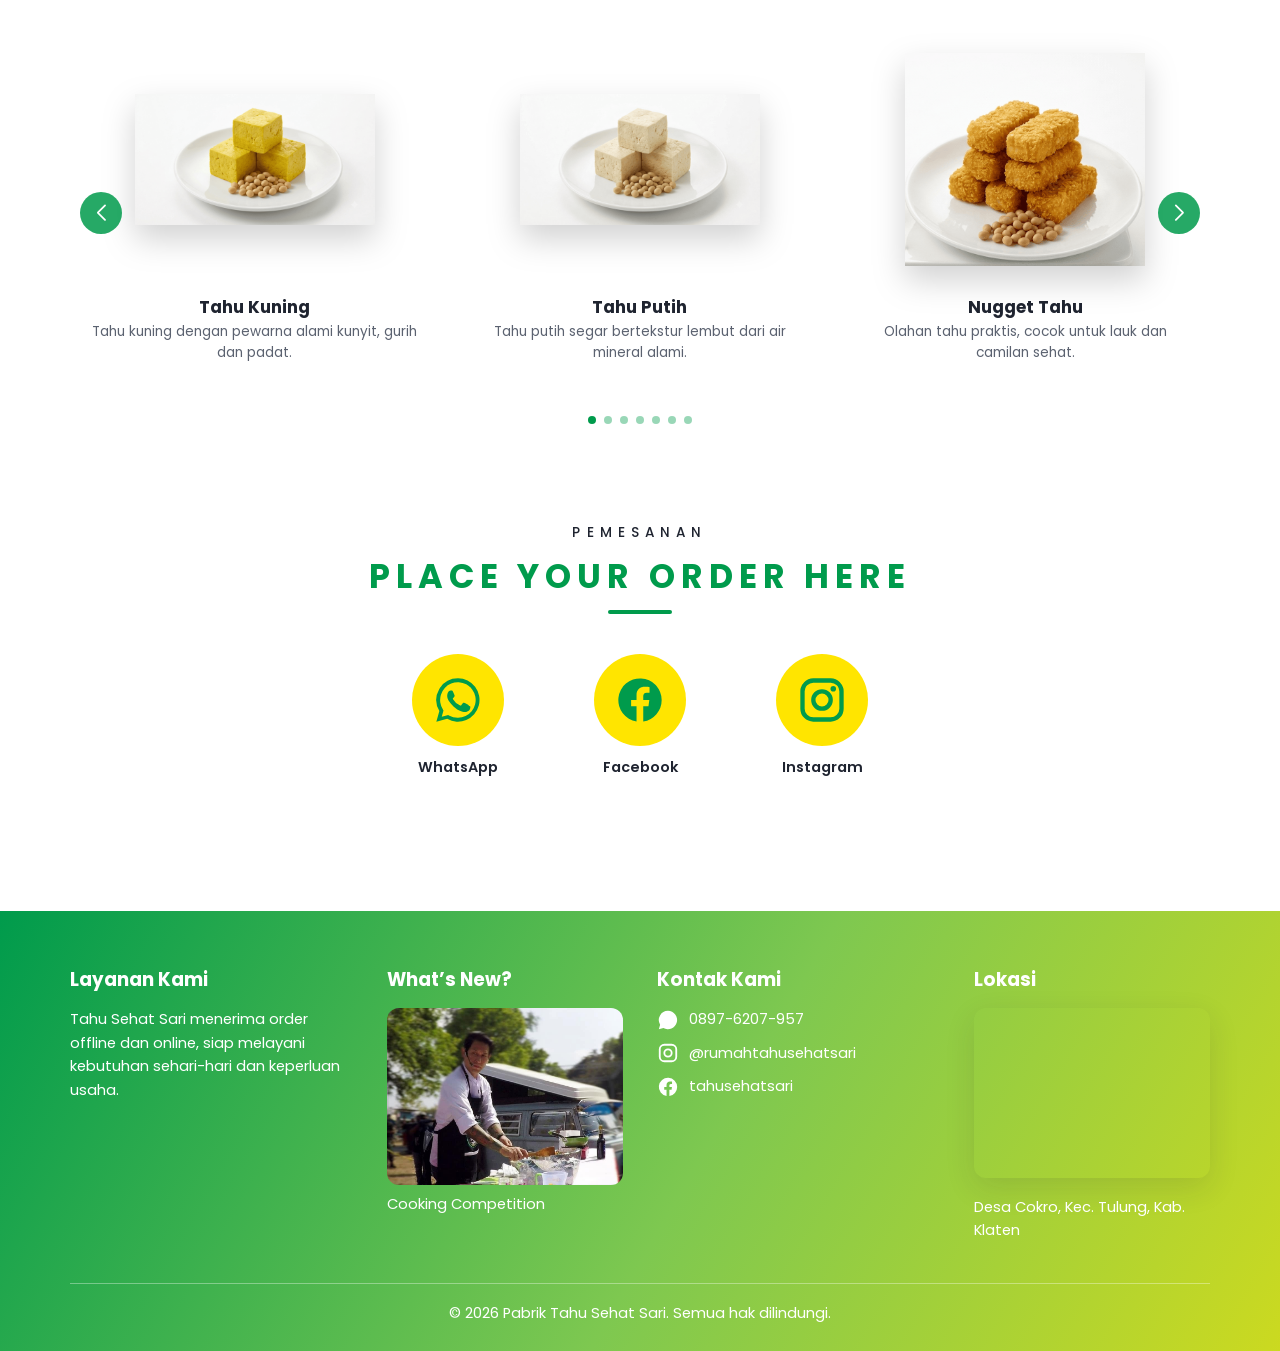
<file: produk.html>
<!DOCTYPE html>
<html lang="id">

<head>
  <meta charset="UTF-8" />
  <meta name="viewport" content="width=device-width, initial-scale=1.0" />
  <title>Produk — Pabrik Tahu Sehat Sari</title>
  <meta name="description"
    content="Produk Tahu Sehat Sari: tahu kuning, tahu putih, dan aneka olahan tahu sehat lainnya. Pesan melalui WhatsApp, Facebook, atau Instagram." />

  <link rel="icon" type="image/png" href="assets/logo-transparent.png" />
  <link rel="preconnect" href="https://fonts.googleapis.com" />
  <link rel="preconnect" href="https://fonts.gstatic.com" crossorigin />
  <link href="https://fonts.googleapis.com/css2?family=Poppins:wght@400;500;600;700&display=swap" rel="stylesheet" />
  <link rel="stylesheet" href="https://cdn.jsdelivr.net/npm/swiper@11/swiper-bundle.min.css" />
  <link rel="stylesheet" href="css/style.css" />
</head>

<body>

  <!-- ================= NAVBAR ================= -->
  <header class="navbar">
    <div class="container navbar__inner">
      <a href="index.html" class="navbar__logo" aria-label="Beranda Tahu Sehat Sari">
        <img src="assets/logo-transparent.png" alt="Logo Tahu Sehat Sari" />
      </a>

      <button class="navbar__toggle" aria-label="Buka menu navigasi" aria-expanded="false">
        <span></span><span></span><span></span>
      </button>

      <nav aria-label="Navigasi utama">
        <ul class="navbar__menu">
          <li><a href="index.html" class="navbar__link">Home</a></li>
          <li><a href="tentang-kami.html" class="navbar__link">Tentang Kami</a></li>
          <li><a href="produk.html" class="navbar__link active">Produk</a></li>
          <li><a href="event.html" class="navbar__link">Event</a></li>
          <li><a href="kontak.html" class="navbar__link">Kontak</a></li>
        </ul>
      </nav>

      <div class="navbar__socials">
        <a class="social-btn" href="https://wa.me/628976207957" target="_blank" rel="noopener" aria-label="WhatsApp">
          <svg viewBox="0 0 24 24" fill="currentColor">
            <path
              d="M12 2a10 10 0 0 0-8.6 15.1L2 22l5-1.3A10 10 0 1 0 12 2Zm0 18.2a8.2 8.2 0 0 1-4.2-1.1l-.3-.2-3 .8.8-2.9-.2-.3A8.2 8.2 0 1 1 12 20.2Zm4.5-6.1c-.2-.1-1.5-.7-1.7-.8-.2-.1-.4-.1-.5.1-.2.2-.6.8-.8 1-.1.2-.3.2-.5.1a6.7 6.7 0 0 1-3.3-2.9c-.3-.4.3-.4.7-1.3.1-.2 0-.4 0-.5l-.8-1.8c-.2-.5-.4-.4-.5-.4h-.5c-.2 0-.5.1-.7.3-.2.3-.9.9-.9 2.2s.9 2.5 1.1 2.7c.1.2 1.9 2.9 4.5 4 1.7.8 2.4.8 3.2.7.5-.1 1.5-.6 1.7-1.2.2-.6.2-1.1.2-1.2 0-.1-.2-.2-.5-.3Z" />
          </svg>
        </a>
        <a class="social-btn" href="https://facebook.com/tahusehatsari" target="_blank" rel="noopener"
          aria-label="Facebook">
          <svg viewBox="0 0 24 24" fill="currentColor">
            <path
              d="M22 12a10 10 0 1 0-11.6 9.9v-7H7.9V12h2.5V9.8c0-2.5 1.5-3.9 3.8-3.9 1.1 0 2.2.2 2.2.2v2.5h-1.3c-1.2 0-1.6.8-1.6 1.6V12h2.8l-.4 2.9h-2.4v7A10 10 0 0 0 22 12Z" />
          </svg>
        </a>
        <a class="social-btn" href="https://instagram.com/rumahtahusehatsari" target="_blank" rel="noopener"
          aria-label="Instagram">
          <svg viewBox="0 0 24 24" fill="none" stroke="currentColor" stroke-width="2">
            <rect x="3" y="3" width="18" height="18" rx="5" />
            <circle cx="12" cy="12" r="4" />
            <circle cx="17.2" cy="6.8" r="1.3" fill="currentColor" stroke="none" />
          </svg>
        </a>
      </div>
    </div>
  </header>

  <main>
    <!-- ================= KEUNGGULAN ================= -->
    <section class="section features">
      <div class="container">
        <span class="section__eyebrow">Keunggulan</span>
        <h2 class="section__title section__title--underline">Kenapa Harus Tahu Kami?</h2>

        <div class="features__grid">
          <article class="feature-card reveal">
            <div class="feature-card__img"><img src="assets/tahu-kuning.jpeg" alt="Tahu kuning" loading="lazy" /></div>
            <h3>Higienis &amp; Tersertifikasi</h3>
            <p>Sehat tanpa bahan pengawet dan memiliki sertifikat Depkes, Halal MUI, dan uji laboratorium akademisi.</p>
          </article>
          <article class="feature-card reveal">
            <div class="feature-card__img"><img src="assets/tahu-putih.jpeg" alt="Tahu putih" loading="lazy" /></div>
            <h3>Tekstur Lembut Alami</h3>
            <p>Tahu memiliki tekstur lembut yang khas dan dibuat menggunakan sumber mata air langsung yang kaya mineral.
            </p>
          </article>
          <article class="feature-card reveal">
            <div class="feature-card__img"><img src="assets/home/DSC08883.jpg" alt="Tenaga produksi terlatih"
                loading="lazy" /></div>
            <h3>Tenaga Produksi Terlatih</h3>
            <p>Diproduksi langsung oleh koki dan pengrajin tahu berpengalaman dan melalui proses pelatihan yang ketat
              sebelum bekerja.</p>
          </article>
          <article class="feature-card reveal">
            <div class="feature-card__img"><img src="assets/home/DSC08902.jpg" alt="Pengemasan steril" loading="lazy" />
            </div>
            <h3>Pengemasan Steril &amp; Aman</h3>
            <p>Menggunakan plastik standar food grade dan proses pengemasan wajib menggunakan masker dan sarung tangan
              steril.</p>
          </article>
        </div>
      </div>
    </section>

    <!-- ================= BEST SELLER ================= -->
    <section class="section products">
      <div class="container">
        <span class="section__eyebrow">Best Seller</span>
        <h2 class="section__title section__title--underline">Produk Pilihan Tahu Sehat Sari</h2>

        <div class="swiper products__swiper">
          <div class="swiper-wrapper">
            <div class="swiper-slide">
              <article class="product-card">
                <img src="assets/gambar-tahu/tahu kuning.png" alt="Tahu Kuning" loading="lazy" />
                <h3>Tahu Kuning</h3>
              </article>
            </div>
            <div class="swiper-slide">
              <article class="product-card">
                <img src="assets/gambar-tahu/tahu putih.png" alt="Tahu Putih" loading="lazy" />
                <h3>Tahu Putih</h3>
              </article>
            </div>
            <div class="swiper-slide">
              <article class="product-card">
                <img src="assets/gambar-tahu/nugget tahu.png" alt="Nugget Tahu" loading="lazy" />
                <h3>Nugget Tahu</h3>
              </article>
            </div>
          </div>
          <div class="swiper-pagination"></div>
          <div class="swiper-button-prev"></div>
          <div class="swiper-button-next"></div>
        </div>

        <a href="produk.html" class="btn">Produk Lengkap &rsaquo;</a>
      </div>
    </section>

    <!-- ================= PRODUK ================= -->
    <section class="section products">
      <div class="container">
        <span class="section__eyebrow">Produk</span>
        <h2 class="section__title section__title--underline">Produk Tahu Sehat Sari</h2>

        <div class="swiper products__swiper">
          <div class="swiper-wrapper">
            <div class="swiper-slide">
              <article class="product-card">
                <img src="assets/gambar-tahu/tahu kuning.png" alt="Tahu Kuning" loading="lazy" />
                <h3>Tahu Kuning</h3>
                <p>Tahu kuning dengan pewarna alami kunyit, gurih dan padat.</p>
              </article>
            </div>
            <div class="swiper-slide">
              <article class="product-card">
                <img src="assets/gambar-tahu/tahu putih.png" alt="Tahu Putih" loading="lazy" />
                <h3>Tahu Putih</h3>
                <p>Tahu putih segar bertekstur lembut dari air mineral alami.</p>
              </article>
            </div>
            <div class="swiper-slide">
              <article class="product-card">
                <img src="assets/gambar-tahu/nugget tahu.png" alt="Nugget Tahu" loading="lazy" />
                <h3>Nugget Tahu</h3>
                <p>Olahan tahu praktis, cocok untuk lauk dan camilan sehat.</p>
              </article>
            </div>
            <div class="swiper-slide">
              <article class="product-card">
                <img src="assets/gambar-tahu/tahu-bulat.jpeg" alt="Tahu Bulat" loading="lazy" />
                <h3>Tahu Bulat</h3>
                <p>Tahu yang dibentuk menjadi bulat dan digoreng.</p>
              </article>
            </div>
            <div class="swiper-slide">
              <article class="product-card">
                <img src="assets/gambar-tahu/tahu-rolade.jpeg" alt="Tahu Rolade" loading="lazy" />
                <h3>Tahu Rolade</h3>
                <p>Olahan tahu praktis, cocok untuk lauk dan camilan sehat.</p>
              </article>
            </div>
            <div class="swiper-slide">
              <article class="product-card">
                <img src="assets/gambar-tahu/tahu-kelor.png" alt="Tahu Kelor" loading="lazy" />
                <h3>Tahu Kelor</h3>
                <p>Tahu yang dibuat dengan campuran daun kelor, sehingga kaya akan nutrisi dan mineral.</p>
              </article>
            </div>
            <div class="swiper-slide">
              <article class="product-card">
                <img src="assets/gambar-tahu/tahu-madu.png" alt="Tahu Madu" loading="lazy" />
                <h3>Tahu Madu</h3>
                <p>Tahu dengan rasa manis dan gurih, cocok untuk camilan sehat.</p>
              </article>
            </div>
          </div>
          <div class="swiper-pagination"></div>
          <div class="swiper-button-prev"></div>
          <div class="swiper-button-next"></div>
        </div>
      </div>
    </section>

    <!-- ================= PEMESANAN ================= -->
    <section class="section order" style="padding-top: 10px;">
      <div class="container">
        <span class="section__eyebrow">Pemesanan</span>
        <h2 class="section__title section__title--underline" style="letter-spacing:0.18em">PLACE YOUR ORDER HERE</h2>

        <div class="order__socials">
          <div class="reveal">
            <a class="social-btn" href="https://wa.me/628976207957" target="_blank" rel="noopener"
              aria-label="Pesan lewat WhatsApp">
              <svg viewBox="0 0 24 24" fill="currentColor">
                <path
                  d="M12 2a10 10 0 0 0-8.6 15.1L2 22l5-1.3A10 10 0 1 0 12 2Zm0 18.2a8.2 8.2 0 0 1-4.2-1.1l-.3-.2-3 .8.8-2.9-.2-.3A8.2 8.2 0 1 1 12 20.2Zm4.5-6.1c-.2-.1-1.5-.7-1.7-.8-.2-.1-.4-.1-.5.1-.2.2-.6.8-.8 1-.1.2-.3.2-.5.1a6.7 6.7 0 0 1-3.3-2.9c-.3-.4.3-.4.7-1.3.1-.2 0-.4 0-.5l-.8-1.8c-.2-.5-.4-.4-.5-.4h-.5c-.2 0-.5.1-.7.3-.2.3-.9.9-.9 2.2s.9 2.5 1.1 2.7c.1.2 1.9 2.9 4.5 4 1.7.8 2.4.8 3.2.7.5-.1 1.5-.6 1.7-1.2.2-.6.2-1.1.2-1.2 0-.1-.2-.2-.5-.3Z" />
              </svg>
            </a>
            <span>WhatsApp</span>
          </div>

          <div class="reveal">
            <a class="social-btn" href="https://facebook.com/tahusehatsari" target="_blank" rel="noopener"
              aria-label="Pesan lewat Facebook">
              <svg viewBox="0 0 24 24" fill="currentColor">
                <path
                  d="M22 12a10 10 0 1 0-11.6 9.9v-7H7.9V12h2.5V9.8c0-2.5 1.5-3.9 3.8-3.9 1.1 0 2.2.2 2.2.2v2.5h-1.3c-1.2 0-1.6.8-1.6 1.6V12h2.8l-.4 2.9h-2.4v7A10 10 0 0 0 22 12Z" />
              </svg>
            </a>
            <span>Facebook</span>
          </div>

          <div class="reveal">
            <a class="social-btn" href="https://instagram.com/rumahtahusehatsari" target="_blank" rel="noopener"
              aria-label="Pesan lewat Instagram">
              <svg viewBox="0 0 24 24" fill="none" stroke="currentColor" stroke-width="2">
                <rect x="3" y="3" width="18" height="18" rx="5" />
                <circle cx="12" cy="12" r="4" />
                <circle cx="17.2" cy="6.8" r="1.3" fill="currentColor" stroke="none" />
              </svg>
            </a>
            <span>Instagram</span>
          </div>
        </div>
      </div>
    </section>
  </main>

  <!-- ================= FOOTER ================= -->
  <footer class="footer">
    <div class="container footer__grid">
      <div>
        <h3>Layanan Kami</h3>
        <p>Tahu Sehat Sari menerima order offline dan online, siap melayani kebutuhan sehari-hari dan keperluan usaha.
        </p>
      </div>

      <div class="footer__news">
        <h3>What&rsquo;s New?</h3>
        <a href="event.html">
          <img src="assets/event/1a.jpg" alt="Cooking Competition" loading="lazy" />
          <p>Cooking Competition</p>
        </a>
      </div>

      <div>
        <h3>Kontak Kami</h3>
        <ul class="footer__contact">
          <li>
            <svg viewBox="0 0 24 24" fill="currentColor">
              <path d="M12 2a10 10 0 0 0-8.6 15.1L2 22l5-1.3A10 10 0 1 0 12 2Z" />
            </svg>
            <a href="https://wa.me/628976207957" target="_blank" rel="noopener">0897-6207-957</a>
          </li>
          <li>
            <svg viewBox="0 0 24 24" fill="none" stroke="currentColor" stroke-width="2">
              <rect x="3" y="3" width="18" height="18" rx="5" />
              <circle cx="12" cy="12" r="4" />
            </svg>
            <a href="https://instagram.com/rumahtahusehatsari" target="_blank" rel="noopener">@rumahtahusehatsari</a>
          </li>
          <li>
            <svg viewBox="0 0 24 24" fill="currentColor">
              <path
                d="M22 12a10 10 0 1 0-11.6 9.9v-7H7.9V12h2.5V9.8c0-2.5 1.5-3.9 3.8-3.9 1.1 0 2.2.2 2.2.2v2.5h-1.3c-1.2 0-1.6.8-1.6 1.6V12h2.8l-.4 2.9h-2.4v7A10 10 0 0 0 22 12Z" />
            </svg>
            <a href="https://facebook.com/tahusehatsari" target="_blank" rel="noopener">tahusehatsari</a>
          </li>
        </ul>
      </div>

      <div>
        <h3>Lokasi</h3>
        <iframe class="footer__map" title="Lokasi Pabrik Tahu Sehat Sari"
          src="https://www.google.com/maps?q=Pabrik+Tahu+Sari+Cokro+Tulung+Klaten&output=embed" loading="lazy"
          referrerpolicy="no-referrer-when-downgrade"></iframe>
        <p style="margin-top:10px">Desa Cokro, Kec. Tulung, Kab. Klaten</p>
      </div>
    </div>

    <div class="container footer__bottom">
      <p>&copy; <span id="year"></span> Pabrik Tahu Sehat Sari. Semua hak dilindungi.</p>
    </div>
  </footer>

  <script src="https://cdn.jsdelivr.net/npm/swiper@11/swiper-bundle.min.js"></script>
  <script src="js/main.js"></script>
</body>

</html>
</file>
<file: css/style.css>
/* =========================================================
   Pabrik Tahu Sehat Sari — style.css
   Palet: olive #C6D26A · hijau #009B4C · kuning #FFE500
   Font: Poppins (Google Fonts)
   ========================================================= */

:root {
  --olive: #c6d26a;
  --olive-soft: #dde6a3;
  --green: #009b4c;
  --green-dark: #007a3c;
  --green-mint: #7fd8a4;
  --pill: #8fd9a8;
  --yellow: #ffe500;
  --dark: #1f2430;
  --gray: #5b6270;
  --white: #ffffff;
  --radius: 18px;
  --shadow: 0 10px 30px rgba(31, 36, 48, 0.12);
  --transition: 0.3s ease;
}

* {
  margin: 0;
  padding: 0;
  box-sizing: border-box;
}

html {
  scroll-behavior: smooth;
}

body {
  font-family: "Poppins", system-ui, -apple-system, "Segoe UI", sans-serif;
  color: var(--dark);
  background: var(--white);
  line-height: 1.6;
  overflow-x: hidden;
}

img {
  max-width: 100%;
  display: block;
}

a {
  text-decoration: none;
  color: inherit;
}

.container {
  width: min(1140px, 92%);
  margin-inline: auto;
}

/* ---------- Aksesibilitas ---------- */
:focus-visible {
  outline: 3px solid var(--green);
  outline-offset: 3px;
  border-radius: 4px;
}

@media (prefers-reduced-motion: reduce) {

  *,
  *::before,
  *::after {
    animation-duration: 0.01ms !important;
    transition-duration: 0.01ms !important;
    scroll-behavior: auto !important;
  }
}

/* =========================================================
   NAVBAR
   ========================================================= */
.navbar {
  position: sticky;
  top: 0;
  z-index: 1000;
  background: var(--olive);
  box-shadow: 0 2px 12px rgba(0, 0, 0, 0.08);
}

.navbar__inner {
  display: flex;
  align-items: center;
  justify-content: space-between;
  gap: 16px;
  padding: 10px 0;
  min-height: 72px;
}

.navbar__logo img {
  width: 62px;
  height: 62px;
  object-fit: contain;
  transition: transform var(--transition);
}

.navbar__logo:hover img {
  transform: scale(1.08) rotate(-3deg);
}

.navbar__menu {
  display: flex;
  align-items: center;
  gap: clamp(14px, 3.5vw, 44px);
  list-style: none;
}

.navbar__link {
  position: relative;
  font-weight: 600;
  color: var(--white);
  font-size: 1rem;
  padding: 6px 2px;
  transition: color var(--transition);
}

.navbar__link::after {
  content: "";
  position: absolute;
  left: 0;
  bottom: 0;
  width: 100%;
  height: 3px;
  border-radius: 3px;
  background: var(--green);
  transform: scaleX(0);
  transform-origin: left;
  transition: transform var(--transition);
}

.navbar__link:hover {
  color: var(--green-dark);
}

.navbar__link:hover::after,
.navbar__link.active::after {
  transform: scaleX(1);
}

.navbar__link.active {
  color: var(--green-dark);
}

.navbar__socials {
  display: flex;
  align-items: center;
  gap: 10px;
}

.social-btn {
  display: inline-flex;
  align-items: center;
  justify-content: center;
  width: 44px;
  height: 44px;
  border-radius: 50%;
  background: var(--yellow);
  color: var(--green);
  transition: transform var(--transition), box-shadow var(--transition), background var(--transition);
}

.social-btn svg {
  width: 24px;
  height: 24px;
}

.social-btn:hover {
  transform: translateY(-4px) scale(1.06);
  box-shadow: 0 8px 16px rgba(0, 0, 0, 0.18);
  background: var(--white);
}

/* Hamburger */
.navbar__toggle {
  display: none;
  background: none;
  border: none;
  cursor: pointer;
  width: 44px;
  height: 44px;
  flex-direction: column;
  justify-content: center;
  align-items: center;
  gap: 6px;
}

.navbar__toggle span {
  width: 26px;
  height: 3px;
  border-radius: 3px;
  background: var(--white);
  transition: transform var(--transition), opacity var(--transition);
}

.navbar__toggle.open span:nth-child(1) {
  transform: translateY(9px) rotate(45deg);
}

.navbar__toggle.open span:nth-child(2) {
  opacity: 0;
}

.navbar__toggle.open span:nth-child(3) {
  transform: translateY(-9px) rotate(-45deg);
}

/* =========================================================
   SECTION HELPERS
   ========================================================= */
.section {
  padding: 72px 0;
}

.section__eyebrow {
  display: block;
  text-align: center;
  letter-spacing: 0.45em;
  text-transform: uppercase;
  font-size: 0.85rem;
  font-weight: 500;
  color: var(--dark);
  margin-bottom: 6px;
}

.section__title {
  text-align: center;
  font-size: clamp(1.5rem, 3.4vw, 2.1rem);
  font-weight: 700;
  color: var(--green);
  margin-bottom: 14px;
}

.section__title--underline {
  position: relative;
  display: table;
  margin-inline: auto;
  padding-bottom: 10px;
}

.section__title--underline::after {
  content: "";
  position: absolute;
  left: 50%;
  transform: translateX(-50%);
  bottom: 0;
  width: 64px;
  height: 4px;
  border-radius: 4px;
  background: var(--green);
}

.btn {
  display: inline-block;
  background: var(--yellow);
  color: var(--dark);
  font-weight: 700;
  font-size: 0.95rem;
  padding: 10px 22px;
  border-radius: 999px;
  border: none;
  cursor: pointer;
  box-shadow: 0 4px 12px rgba(0, 0, 0, 0.15);
  transition: transform var(--transition), box-shadow var(--transition), background var(--transition);
}

.btn:hover {
  transform: translateY(-3px);
  box-shadow: 0 10px 20px rgba(0, 0, 0, 0.2);
  background: var(--white);
  color: var(--green);
}

/* Reveal saat scroll */
.reveal {
  opacity: 0;
  transform: translateY(28px);
  transition: opacity 0.7s ease, transform 0.7s ease;
}

.reveal.visible {
  opacity: 1;
  transform: none;
}

/* =========================================================
   SWIPER (umum)
   ========================================================= */
.swiper {
  width: 100%;
}

.swiper-slide img {
  width: 100%;
  height: 100%;
  object-fit: cover;
}

.swiper-button-next,
.swiper-button-prev {
  color: var(--white);
  background: rgba(0, 155, 76, 0.85);
  width: 42px;
  height: 42px;
  border-radius: 50%;
  transition: background var(--transition), transform var(--transition);
}

.swiper-button-next::after,
.swiper-button-prev::after {
  font-size: 16px;
  font-weight: 800;
}

.swiper-button-next:hover,
.swiper-button-prev:hover {
  background: var(--green-dark);
  transform: scale(1.1);
}

.swiper-pagination-bullet {
  background: var(--green);
  opacity: 0.4;
}

.swiper-pagination-bullet-active {
  opacity: 1;
  background: var(--green);
}

/* =========================================================
   HOME — HERO
   ========================================================= */
.hero {
  position: relative;
  min-height: 78vh;
  display: flex;
  align-items: center;
  color: var(--white);
  isolation: isolate;
  overflow: hidden;
}

.hero__swiper {
  position: absolute;
  inset: 0;
  z-index: -2;
  height: 100%;
}

.hero__swiper .swiper-wrapper,
.hero__swiper .swiper-slide {
  height: 100%;
}

.hero__swiper .swiper-slide img {
  width: 100%;
  height: 100%;
  object-fit: cover;
  transform: scale(1.02);
}

.hero::after {
  content: "";
  position: absolute;
  inset: 0;
  z-index: -1;
  background: linear-gradient(100deg, rgba(20, 40, 60, 0.72) 20%, rgba(20, 40, 60, 0.35) 70%);
}

.hero__content {
  padding: 90px 0;
  max-width: 960px;
}

.hero__title {
  font-size: clamp(1.9rem, 5vw, 3.2rem);
  font-weight: 700;
  line-height: 1.2;
  margin-bottom: 18px;
  text-shadow: 0 3px 14px rgba(0, 0, 0, 0.4);
}

@media (max-width: 900px) {
  .hero__br {
    display: none;
  }
}

.hero__subtitle {
  font-size: clamp(1rem, 2.2vw, 1.35rem);
  font-weight: 500;
  text-shadow: 0 2px 10px rgba(0, 0, 0, 0.45);
}

/* =========================================================
   HOME — TENTANG SINGKAT
   ========================================================= */
.about-brief__grid {
  display: grid;
  grid-template-columns: 1fr 1.15fr;
  gap: 48px;
  align-items: center;
}

.about-brief__eyebrow {
  letter-spacing: 0.4em;
  text-transform: uppercase;
  font-size: 0.8rem;
  font-weight: 500;
}

.about-brief__title {
  color: var(--green);
  font-size: clamp(1.35rem, 2.6vw, 1.8rem);
  font-weight: 700;
  margin-bottom: 14px;
}

.about-brief__text {
  text-align: justify;
  color: var(--gray);
  margin-bottom: 22px;
}

.about-brief__media {
  position: relative;
  display: grid;
  grid-template-columns: 88px 1fr;
  gap: 14px;
  aspect-ratio: 4 / 3;
}

.about-brief__swiper {
  border-radius: var(--radius);
  overflow: hidden;
  box-shadow: var(--shadow);
  height: 100%;
  min-height: 0;
}

.about-brief__thumbs {
  height: 100%;
  min-height: 0;
}

.about-brief__thumbs .swiper-slide {
  border-radius: 10px;
  overflow: hidden;
  cursor: pointer;
  opacity: 0.55;
  box-shadow: 0 4px 10px rgba(0, 0, 0, 0.12);
  transition: opacity var(--transition), transform var(--transition);
}

.about-brief__thumbs .swiper-slide:hover {
  opacity: 0.85;
}

.about-brief__thumbs .swiper-slide-thumb-active {
  opacity: 1;
  outline: 3px solid var(--green);
  outline-offset: -3px;
}

@media (max-width: 560px) {
  .about-brief__media {
    grid-template-columns: 64px 1fr;
    gap: 10px;
  }
}

/* =========================================================
   HOME — BANNER SERTIFIKAT
   ========================================================= */
.cert-banner {
  position: relative;
  min-height: 380px;
  display: flex;
  align-items: center;
  isolation: isolate;
  overflow: hidden;
}

.cert-banner__bg {
  position: absolute;
  inset: 0;
  z-index: -2;
  width: 100%;
  height: 100%;
  object-fit: cover;
}

.cert-banner::after {
  content: "";
  position: absolute;
  inset: 0;
  z-index: -1;
  background: linear-gradient(90deg, rgba(198, 210, 106, 0.85), rgba(198, 210, 106, 0.15) 60%);
}

.cert-card {
  background: rgba(255, 255, 255, 0.95);
  border-radius: var(--radius);
  box-shadow: var(--shadow);
  padding: 26px 30px;
  max-width: 380px;
  transition: transform var(--transition), box-shadow var(--transition);
}

.cert-card:hover {
  transform: translateY(-6px);
  box-shadow: 0 18px 40px rgba(0, 0, 0, 0.18);
}

.cert-card__logos {
  display: flex;
  gap: 16px;
  justify-content: center;
  margin-bottom: 16px;
}

.cert-card__logos img {
  height: 58px;
  object-fit: contain;
}

.cert-card__item {
  text-align: center;
  margin-bottom: 12px;
}

.cert-card__item strong {
  display: block;
  font-size: 0.9rem;
}

.cert-card__item span {
  font-size: 0.8rem;
  color: var(--gray);
}

/* =========================================================
   HOME — KEUNGGULAN
   ========================================================= */
.features {
  background: var(--white);
}

.features__grid {
  display: grid;
  grid-template-columns: repeat(4, 1fr);
  gap: 22px;
  margin-top: 36px;
}

.feature-card {
  background: var(--green);
  color: var(--white);
  border-radius: var(--radius);
  padding: 26px 20px 30px;
  text-align: center;
  transition: transform var(--transition), box-shadow var(--transition), background var(--transition);
}

.feature-card:hover {
  transform: translateY(-10px);
  box-shadow: 0 18px 34px rgba(0, 122, 60, 0.35);
  background: var(--green-dark);
}

.feature-card__img {
  width: 110px;
  height: 110px;
  margin: 0 auto 18px;
  border-radius: 50%;
  overflow: hidden;
  background: var(--white);
  display: flex;
  align-items: center;
  justify-content: center;
  box-shadow: 0 6px 14px rgba(0, 0, 0, 0.2);
}

.feature-card__img img {
  width: 100%;
  height: 100%;
  object-fit: cover;
  transition: transform var(--transition);
}

.feature-card:hover .feature-card__img img {
  transform: scale(1.12);
}

.feature-card h3 {
  font-size: 1rem;
  margin-bottom: 10px;
}

.feature-card p {
  font-size: 0.85rem;
  opacity: 0.95;
}

/* =========================================================
   HOME / PRODUK — PRODUK
   ========================================================= */
.products {
  text-align: center;
}

.products__swiper {
  padding: 30px 6px 54px;
}

.product-card {
  background: var(--white);
  border-radius: var(--radius);
  padding: 22px 16px;
  transition: transform var(--transition), box-shadow var(--transition);
  height: 100%;
}

.product-card:hover {
  transform: translateY(-8px);
  box-shadow: var(--shadow);
}

.product-card img {
  width: min(240px, 80%);
  margin: 0 auto 14px;
  object-fit: contain;
  aspect-ratio: 1 / 1;
  filter: drop-shadow(0 14px 16px rgba(0, 0, 0, 0.18));
  transition: transform var(--transition);
}

.product-card:hover img {
  transform: scale(1.07) rotate(1.5deg);
}

.product-card h3 {
  font-size: 1.05rem;
  font-weight: 700;
}

.product-card p {
  font-size: 0.85rem;
  color: var(--gray);
}

/* =========================================================
   HOME — KLIEN
   ========================================================= */
.clients__logos {
  display: flex;
  flex-wrap: wrap;
  justify-content: center;
  align-items: center;
  gap: 48px;
  margin: 34px 0 44px;
}

.clients__logos img {
  height: 96px;
  object-fit: contain;
  transition: transform var(--transition);
}

.clients__logos img:hover {
  transform: scale(1.06);
}

.clients__grid {
  display: grid;
  grid-template-columns: 1fr 1fr;
  gap: 40px;
  align-items: start;
}

.client-group__label {
  display: table;
  margin: 0 auto 14px;
  background: var(--green);
  color: var(--white);
  font-weight: 700;
  font-size: 0.9rem;
  padding: 6px 20px;
  border-radius: 999px;
}

.client-group__label--yellow {
  background: var(--yellow);
  color: var(--dark);
}

.client-group ol {
  margin: 0 0 22px;
  padding-left: 0;
  list-style-position: inside;
  font-weight: 600;
  font-size: 0.95rem;
}

.client-group ol li {
  padding: 4px 8px;
  border-radius: 8px;
  transition: background var(--transition), transform var(--transition);
}

.client-group ol li:hover {
  background: var(--olive-soft);
  transform: translateX(6px);
}

/* =========================================================
   FOOTER
   ========================================================= */
.footer {
  margin-top: 60px;
  background: linear-gradient(120deg, var(--green) 0%, #7ec850 55%, var(--yellow) 130%);
  color: var(--white);
  padding: 54px 0 26px;
}

.footer__grid {
  display: grid;
  grid-template-columns: 1.2fr 1fr 1.2fr 1fr;
  gap: 34px;
}

.footer h3 {
  font-size: 1.15rem;
  margin-bottom: 14px;
}

.footer p,
.footer a {
  font-size: 0.92rem;
}

.footer__contact li {
  list-style: none;
  display: flex;
  align-items: center;
  gap: 10px;
  margin-bottom: 10px;
}

.footer__contact svg {
  width: 22px;
  height: 22px;
  flex-shrink: 0;
}

.footer__contact a {
  transition: color var(--transition), transform var(--transition);
  display: inline-block;
}

.footer__contact a:hover {
  color: var(--yellow);
  transform: translateX(4px);
}

.footer__news img {
  border-radius: 12px;
  aspect-ratio: 4 / 3;
  object-fit: cover;
  margin-bottom: 8px;
  transition: transform var(--transition);
}

.footer__news a:hover img {
  transform: scale(1.04);
}

.footer__map {
  border: 0;
  width: 100%;
  height: 170px;
  border-radius: 12px;
  box-shadow: var(--shadow);
}

.footer__bottom {
  margin-top: 40px;
  padding-top: 18px;
  border-top: 1px solid rgba(255, 255, 255, 0.35);
  text-align: center;
  font-size: 0.85rem;
}

/* =========================================================
   HALAMAN: TENTANG KAMI
   ========================================================= */
.page-hero {
  background: linear-gradient(180deg, var(--olive) 0%, var(--olive-soft) 100%);
  padding: 56px 0 64px;
}

.page-hero--brush {
  position: relative;
}

.page-hero--brush::after {
  content: "";
  position: absolute;
  left: 0;
  right: 0;
  bottom: -26px;
  height: 34px;
  background: var(--yellow);
  clip-path: polygon(0 40%, 6% 10%, 15% 55%, 24% 20%, 33% 60%, 44% 15%, 55% 65%, 66% 25%, 75% 60%, 86% 18%, 94% 55%, 100% 30%, 100% 100%, 0 100%);
  opacity: 0.9;
}

.page-hero__title {
  font-size: clamp(1.7rem, 4vw, 2.4rem);
  font-weight: 700;
  margin-bottom: 20px;
}

.about__grid {
  display: grid;
  grid-template-columns: 1.1fr 1fr;
  gap: 40px;
  align-items: center;
}

.about__text {
  text-align: justify;
  font-size: 0.98rem;
}

.about__text p+p {
  margin-top: 12px;
}

.about__media {
  display: grid;
  grid-template-rows: minmax(0, 1fr) 92px;
  gap: 12px;
  aspect-ratio: 4 / 3;
  min-width: 0;
}

.about__frame {
  border-radius: var(--radius);
  overflow: hidden;
  box-shadow: var(--shadow);
  isolation: isolate;
  height: 100%;
  min-height: 0;
}

.about__frame .swiper,
.about__frame .swiper-wrapper,
.about__frame .swiper-slide {
  height: 100%;
}

.about__thumbs {
  width: 100%;
  height: 100%;
  min-height: 0;
}

.about__thumbs .swiper-slide {
  border-radius: 10px;
  overflow: hidden;
  cursor: pointer;
  opacity: 0.55;
  box-shadow: 0 4px 10px rgba(0, 0, 0, 0.12);
  transition: opacity var(--transition), transform var(--transition);
}

.about__thumbs .swiper-slide:hover {
  opacity: 0.85;
}

.about__thumbs .swiper-slide-thumb-active {
  opacity: 1;
  outline: 3px solid var(--green);
  outline-offset: -3px;
}

@media (max-width: 560px) {
  .about__media {
    grid-template-rows: minmax(0, 1fr) 72px;
    gap: 10px;
  }
}

.vm__title {
  text-align: center;
  font-size: clamp(1.5rem, 3vw, 2rem);
  font-weight: 700;
  margin: 40px 0 16px;
}

.vm__card {
  background: var(--olive-soft);
  border-radius: var(--radius);
  padding: 24px 30px;
  box-shadow: 0 6px 18px rgba(0, 0, 0, 0.08);
  transition: transform var(--transition), box-shadow var(--transition);
}

.vm__card:hover {
  transform: translateY(-5px);
  box-shadow: var(--shadow);
}

.vm__card ol {
  padding-left: 20px;
}

.vm__card li+li {
  margin-top: 8px;
}

.big-banner {
  position: relative;
  border-radius: var(--radius);
  overflow: hidden;
  box-shadow: var(--shadow);
  aspect-ratio: 16 / 8;
  isolation: isolate;
}

.big-banner .swiper,
.big-banner .swiper-wrapper,
.big-banner .swiper-slide {
  height: 100%;
}

.big-banner__caption {
  position: absolute;
  z-index: 5;
  left: clamp(20px, 5vw, 56px);
  bottom: clamp(20px, 6vw, 64px);
  color: var(--white);
  pointer-events: none;
}

.big-banner__caption h3 {
  font-size: clamp(1.3rem, 3.4vw, 2.4rem);
  line-height: 1.2;
  text-shadow: 0 3px 12px rgba(0, 0, 0, 0.55);
}

.big-banner__caption p {
  color: #6fe3ff;
  font-weight: 600;
  text-shadow: 0 2px 8px rgba(0, 0, 0, 0.6);
}

.big-banner::before {
  content: "";
  position: absolute;
  inset: 0;
  z-index: 2;
  background: linear-gradient(0deg, rgba(0, 0, 0, 0.55) 0%, rgba(0, 0, 0, 0) 55%);
  pointer-events: none;
}

.certs {
  text-align: center;
}

.certs__grid {
  display: grid;
  grid-template-columns: repeat(3, 1fr);
  gap: 26px;
  margin-top: 30px;
}

.cert-item {
  display: grid;
  grid-template-columns: 92px 1fr;
  gap: 16px;
  align-items: center;
  text-align: left;
  background: var(--white);
  border-radius: var(--radius);
  padding: 18px;
  box-shadow: 0 4px 16px rgba(0, 0, 0, 0.08);
  transition: transform var(--transition), box-shadow var(--transition);
}

.cert-item:hover {
  transform: translateY(-6px);
  box-shadow: var(--shadow);
}

.cert-item img {
  width: 92px;
  height: 92px;
  object-fit: contain;
}

.cert-item h3 {
  color: var(--green);
  font-size: 0.98rem;
}

.cert-item p {
  font-size: 0.78rem;
  color: var(--gray);
}

.cert-item small {
  font-size: 0.75rem;
  font-weight: 600;
}

/* =========================================================
   HALAMAN: PRODUK
   ========================================================= */
.order {
  text-align: center;
}

.order__socials {
  display: flex;
  justify-content: center;
  gap: clamp(26px, 8vw, 90px);
  margin-top: 40px;
}

.order__socials .social-btn {
  width: 92px;
  height: 92px;
}

.order__socials .social-btn svg {
  width: 52px;
  height: 52px;
}

.order__socials span {
  display: block;
  margin-top: 10px;
  font-weight: 600;
  font-size: 0.9rem;
  color: var(--dark);
}

/* =========================================================
   HALAMAN: EVENT
   ========================================================= */
.event-section {
  padding: 56px 0 20px;
}

.event-section__title {
  text-align: center;
  color: var(--green);
  font-size: clamp(1.25rem, 3vw, 1.8rem);
  font-weight: 700;
  margin-bottom: 30px;
}

.gallery-swiper {
  padding-bottom: 50px;
}

.gallery-swiper .swiper-slide {
  border-radius: 14px;
  overflow: hidden;
  aspect-ratio: 4 / 3;
  box-shadow: 0 6px 16px rgba(0, 0, 0, 0.12);
}

.gallery-swiper .swiper-slide img {
  transition: transform 0.5s ease;
}

.gallery-swiper .swiper-slide:hover img {
  transform: scale(1.08);
}

.outing {
  text-align: center;
  padding-bottom: 40px;
}

.outing__eyebrow {
  letter-spacing: 0.45em;
  font-size: 1rem;
  font-weight: 500;
}

.outing__year {
  font-size: clamp(2rem, 6vw, 3rem);
  font-weight: 700;
  letter-spacing: 0.25em;
  margin-bottom: 34px;
}

.outing__grid {
  display: grid;
  grid-template-columns: repeat(3, 1fr);
  gap: 20px;
}

.outing__pill {
  background: var(--pill);
  border-radius: 999px;
  font-weight: 700;
  font-size: clamp(0.9rem, 1.6vw, 1.05rem);
  padding: 20px 18px;
  display: flex;
  align-items: center;
  justify-content: center;
  min-height: 84px;
  transition: transform var(--transition), box-shadow var(--transition), background var(--transition);
}

.outing__pill:hover {
  transform: translateY(-6px) scale(1.02);
  background: var(--green);
  color: var(--white);
  box-shadow: 0 14px 26px rgba(0, 155, 76, 0.3);
}

/* =========================================================
   HALAMAN: KONTAK
   ========================================================= */
.contact {
  padding: 60px 0 30px;
}

.contact__title {
  color: var(--green);
  font-size: clamp(2rem, 5vw, 3rem);
  font-weight: 700;
  margin-bottom: 10px;
}

.contact__lead {
  color: var(--gray);
  max-width: 620px;
  margin-bottom: 40px;
  text-align: justify;
}

.contact__grid {
  display: grid;
  grid-template-columns: 1.1fr 1fr;
  gap: 40px;
  align-items: start;
}

.contact__item {
  margin-bottom: 26px;
  padding-left: 26px;
}

.contact__item h3 {
  font-size: 1.3rem;
  margin-bottom: 4px;
}

.contact__item a,
.contact__item p {
  color: var(--gray);
  text-decoration: underline;
  text-underline-offset: 4px;
  transition: color var(--transition);
}

.contact__item p {
  text-decoration: none;
}

.contact__item a:hover {
  color: var(--green);
}

.contact__map {
  border: 0;
  width: 100%;
  height: 100%;
  min-height: 380px;
  border-radius: var(--radius);
  box-shadow: var(--shadow);
}

/* =========================================================
   RESPONSIVE
   ========================================================= */
@media (max-width: 992px) {
  .features__grid {
    grid-template-columns: repeat(2, 1fr);
  }

  .footer__grid {
    grid-template-columns: 1fr 1fr;
  }

  .certs__grid {
    grid-template-columns: 1fr;
    max-width: 520px;
    margin-inline: auto;
  }

  .outing__grid {
    grid-template-columns: repeat(2, 1fr);
  }
}

@media (max-width: 768px) {
  .navbar__toggle {
    display: flex;
  }

  .navbar__menu {
    position: absolute;
    top: 100%;
    left: 0;
    right: 0;
    background: var(--olive);
    flex-direction: column;
    align-items: center;
    gap: 0;
    max-height: 0;
    overflow: hidden;
    transition: max-height 0.4s ease;
    box-shadow: 0 12px 20px rgba(0, 0, 0, 0.12);
  }

  .navbar__menu.open {
    max-height: 420px;
  }

  .navbar__menu li {
    width: 100%;
    text-align: center;
  }

  .navbar__link {
    display: block;
    padding: 14px 0;
  }

  .navbar__link::after {
    display: none;
  }

  .navbar__link:hover,
  .navbar__link.active {
    background: rgba(255, 255, 255, 0.25);
  }

  .about-brief__grid,
  .about__grid,
  .clients__grid,
  .contact__grid {
    grid-template-columns: 1fr;
  }

  .hero {
    min-height: 64vh;
  }

  .big-banner {
    aspect-ratio: 4 / 3;
  }

  .section {
    padding: 52px 0;
  }
}

@media (max-width: 560px) {
  .features__grid {
    grid-template-columns: 1fr;
    max-width: 320px;
    margin-inline: auto;
  }

  .footer__grid {
    grid-template-columns: 1fr;
  }

  .outing__grid {
    grid-template-columns: 1fr;
  }

  .navbar__socials .social-btn {
    width: 38px;
    height: 38px;
  }

  .navbar__socials .social-btn svg {
    width: 20px;
    height: 20px;
  }

  .order__socials .social-btn {
    width: 70px;
    height: 70px;
  }

  .order__socials .social-btn svg {
    width: 38px;
    height: 38px;
  }
}
</file>
